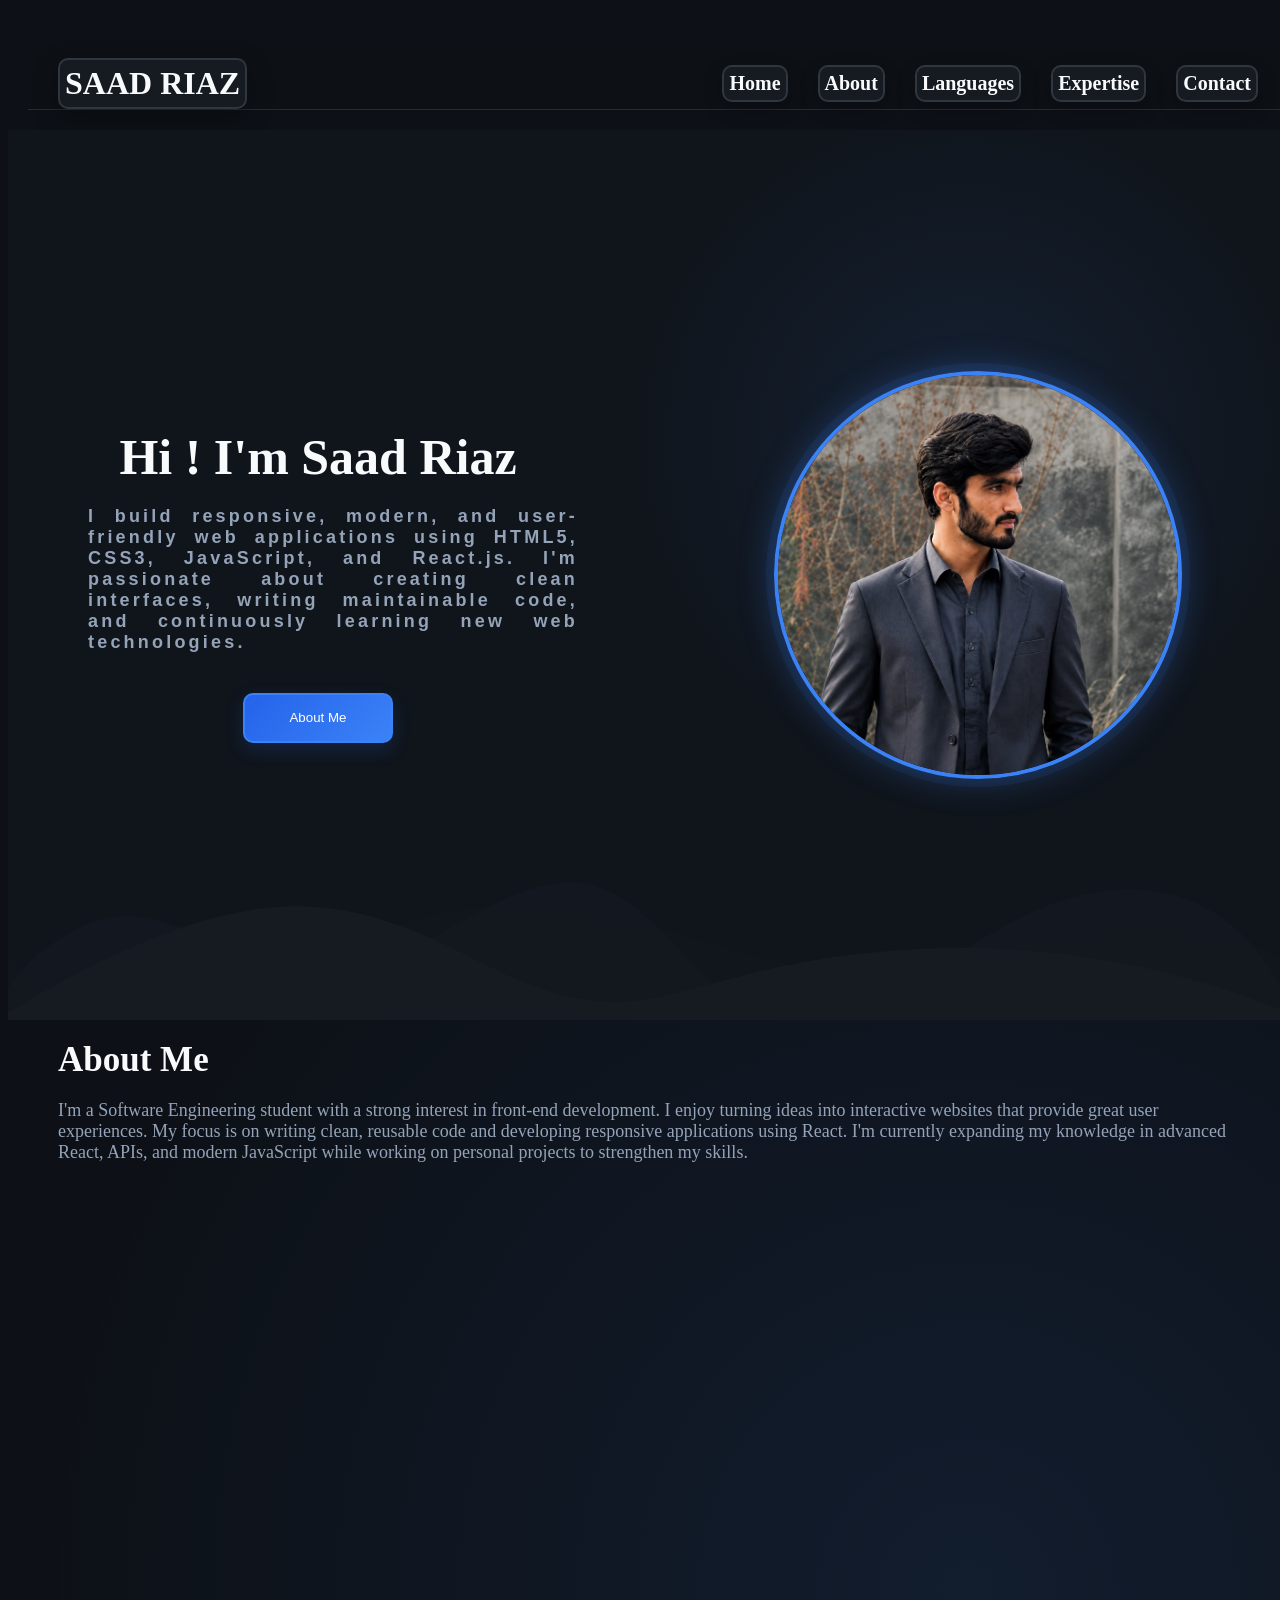
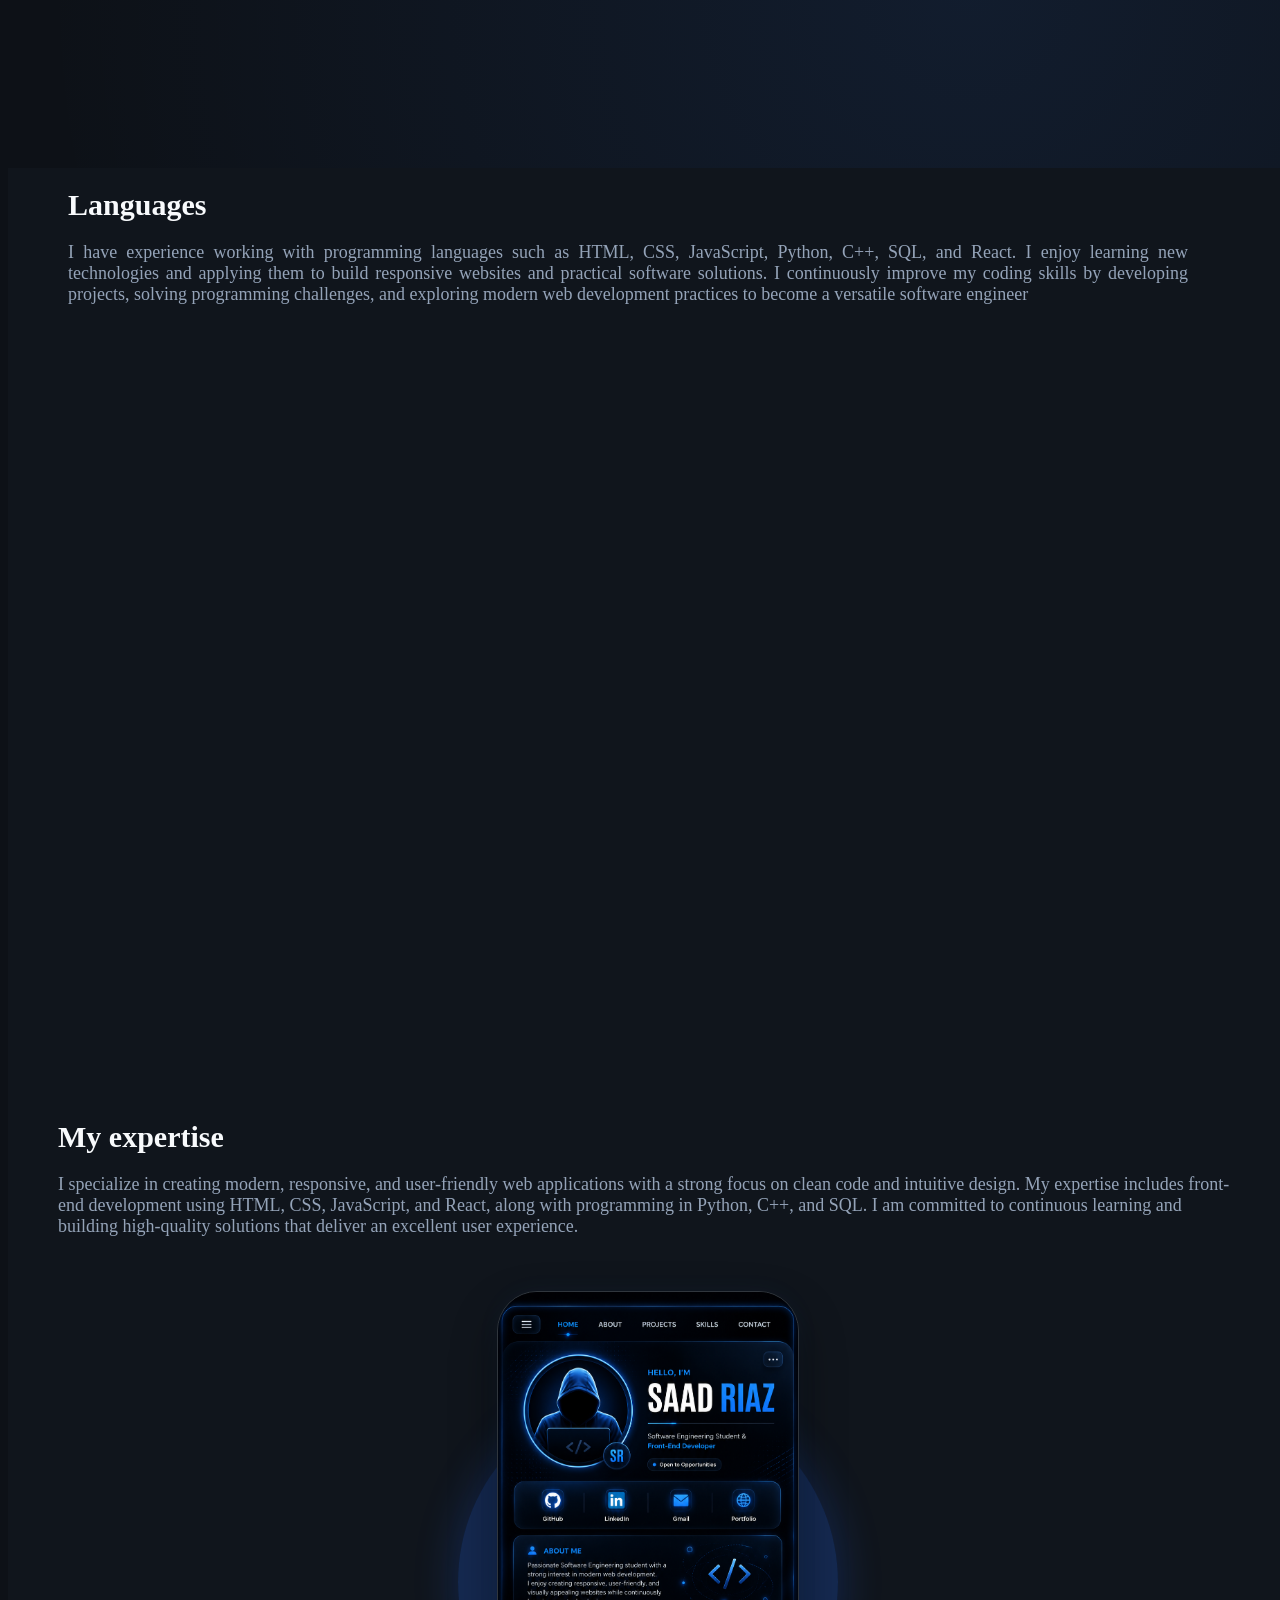
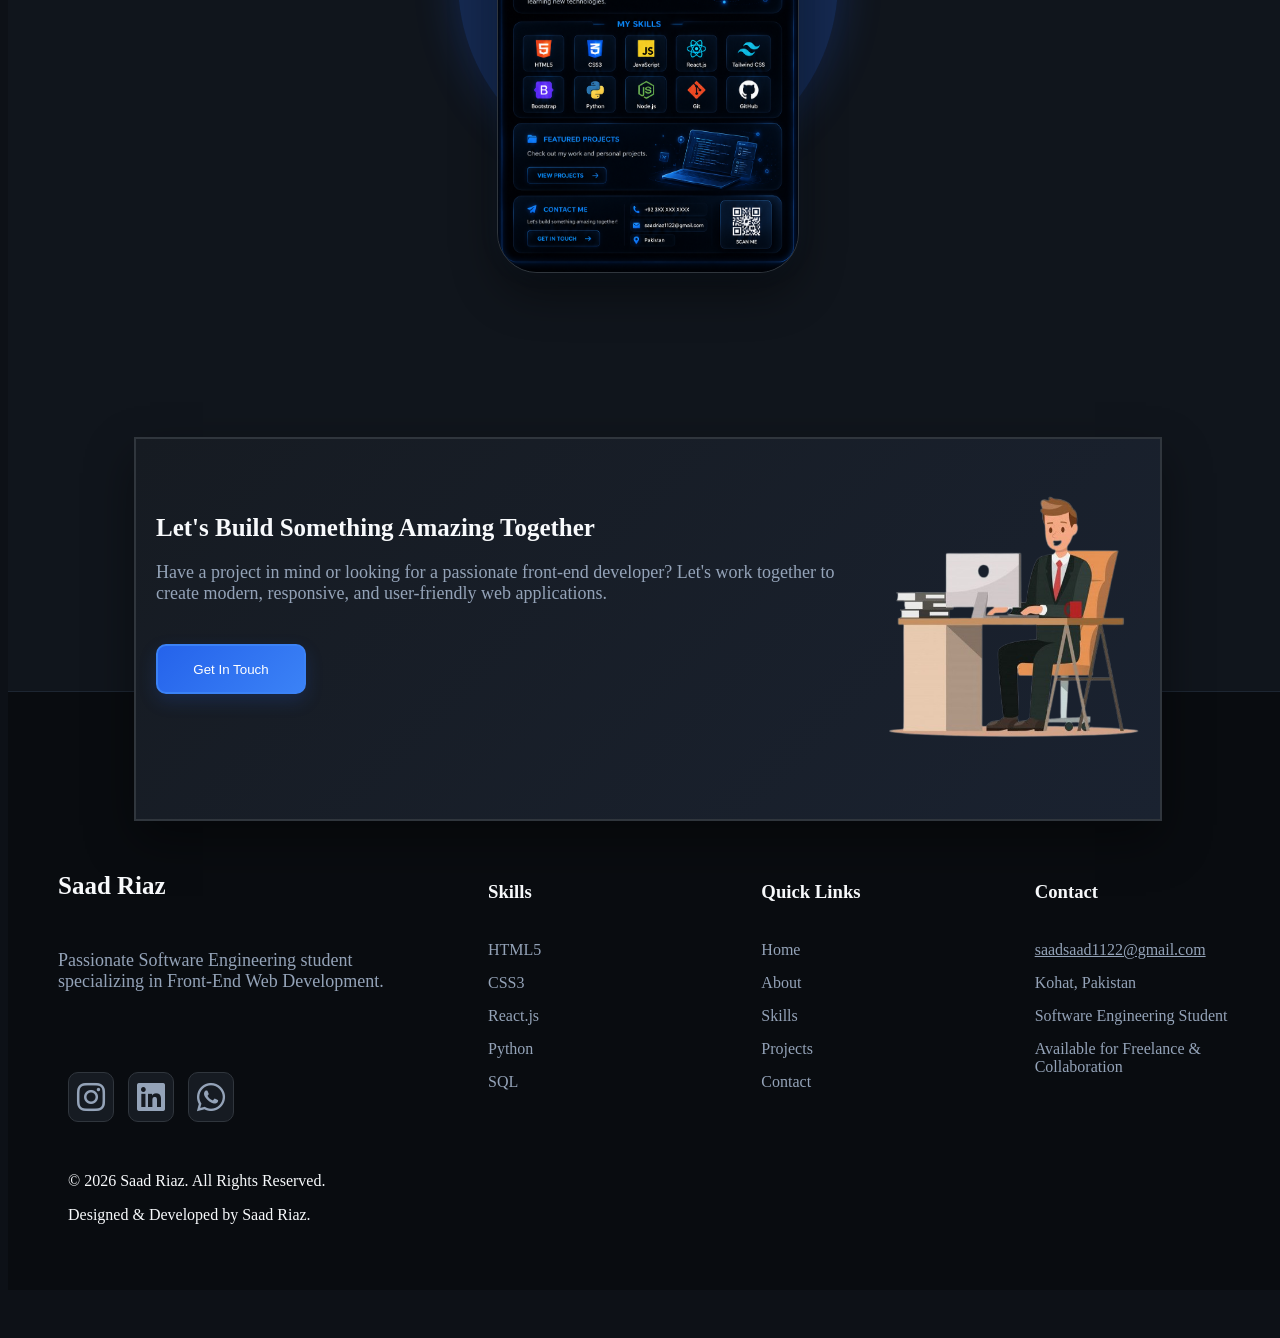
<file: index.html>
<!DOCTYPE html>
<html lang="en">
<head>
    <meta charset="UTF-8">
    <meta name="viewport" content="width=device-width, initial-scale=1.0">
    <meta http-equiv="X-UA-Compatible" content="ie=edge">
    <link rel="stylesheet" href="https://cdnjs.cloudflare.com/ajax/libs/font-awesome/6.0.0/css/all.min.css" integrity="sha512-9usAa10IRO0HhonpyAIVpjrylPvoDwiPUiKdWk5t3PyolY1cOd4DSE0Ga+ri4AuTroPR5aQvXU9xC6qOPnzFeg==" crossorigin="anonymous" referrerpolicy="no-referrer" />
   <link rel="stylesheet" href="FinalProject2.css">

    <link rel="stylesheet" href="https://unpkg.com/aos@next/dist/aos.css" />
    <title>Final Project</title>
</head>
<body>

    <section class="bg.color">
     
    <header class="head">
        <div>
        <h1 class="start">SAAD RIAZ</h1>
    </div>
        <ul>
             <a href="index.html"><li >Home</li>  </a> 
             <a href="About-me.html"><li >About</li>  </a>  
             <a href="Languages.html"><li >Languages</li>  </a> 
             <a href="Expertise.html"><li >Expertise</li>  </a> 
             <a href="Contact.html"><li >Contact</li>  </a> 
            
        </ul>
    </header>


<main >
 <section class="bd-color grid grid-template--cols">

<div>
    <H1>
        Hi ! I'm Saad Riaz 
    </H1>
    <p> I build responsive, modern, and user-friendly web applications using HTML5, CSS3, JavaScript, and React.js. I'm passionate about creating clean interfaces, writing maintainable code, and continuously learning new web technologies.</p>

  <a href="About-me.html">  <button>About Me</button></a>
</div>
<div data-aos="fade-up" data-aos-duration="2000">  
   <img src="./images/Saad (2) (1).jpg" alt="">
</div> 

<div class="custom-shape-divider-bottom-1784819556">
        <svg data-name="Layer 1" xmlns="http://www.w3.org/2000/svg" viewBox="0 0 1200 120" preserveAspectRatio="none">
            <path d="M0,0V46.29c47.79,22.2,103.59,32.17,158,28,70.36-5.37,136.33-33.31,206.8-37.5C438.64,32.43,512.34,53.67,583,72.05c69.27,18,138.3,24.88,209.4,13.08,36.15-6,69.85-17.84,104.45-29.34C989.49,25,1113-14.29,1200,52.47V0Z" opacity=".25" class="shape-fill"></path>
            <path d="M0,0V15.81C13,36.92,27.64,56.86,47.69,72.05,99.41,111.27,165,111,224.58,91.58c31.15-10.15,60.09-26.07,89.67-39.8,40.92-19,84.73-46,130.83-49.67,36.26-2.85,70.9,9.42,98.6,31.56,31.77,25.39,62.32,62,103.63,73,40.44,10.79,81.35-6.69,119.13-24.28s75.16-39,116.92-43.05c59.73-5.85,113.28,22.88,168.9,38.84,30.2,8.66,59,6.17,87.09-7.5,22.43-10.89,48-26.93,60.65-49.24V0Z" opacity=".5" class="shape-fill"></path>
            <path d="M0,0V5.63C149.93,59,314.09,71.32,475.83,42.57c43-7.64,84.23-20.12,127.61-26.46,59-8.63,112.48,12.24,165.56,35.4C827.93,77.22,886,95.24,951.2,90c86.53-7,172.46-45.71,248.8-84.81V0Z" class="shape-fill"></path>
        </svg>
    </div>
</section>



</main>

<span>
<div>
<h2 class="about_heading"> About Me</h2>
<div class="about_para">I'm a Software Engineering student with a strong interest in front-end development. I enjoy turning ideas into interactive websites that provide great user experiences. My focus is on writing clean, reusable code and developing responsive applications using React.
    I'm currently expanding my knowledge in advanced React, APIs, and modern JavaScript while working on personal projects to strengthen my skills.
</div>
<div class="grid grid-three--cols " >
<div class="borders" data-aos="fade-up" data-aos-duration="1000">
<img class="imgadjust"  src="./images/research.jpg" alt=""  >
<div class="imgheading">Research</div>
<div class="imgpara">My research interest is in Front-End Web Development, particularly using HTML, CSS, JavaScript, and React.js to build responsive and user-friendly web applications. I enjoy exploring modern web technologies, improving user interface design, and creating interactive applications that provide a better user experience. In the future, I would like to expand my research into advanced React development, web performance optimization, and full-stack web technologies."

</div>
</div>
<div class="borders" data-aos="fade-up" data-aos-duration="2000">
    <img  class="imgadjust"  src="./images/design.webp" alt="">
    <div class="imgheading">Design</div>
    <div class="imgpara">My design interest focuses on creating modern, clean, and user-friendly interfaces that provide an excellent user experience. I enjoy designing responsive web layouts, selecting effective color schemes, and organizing content to make websites visually appealing and easy to navigate. I continuously improve my UI/UX design skills by exploring modern design trends and applying them to real-world web development projects."
    
    </div>
</div>
    <div class="borders" data-aos="fade-up" data-aos-duration="3000">
        <img  class="imgadjust"  src="./images/develop.jpg" alt="">
        <div class="imgheading">Development</div>
        <div class="imgpara">My development interest is in Front-End Web Development, where I enjoy building responsive, interactive, and user-friendly websites using HTML, CSS, JavaScript, and React. I focus on writing clean, efficient, and maintainable code while implementing modern web technologies to create high-quality applications. My goal is to continuously improve my development skills and expand my expertise in full-stack web development and modern frameworks."
        
        </div>
    </div>
</div>

</div>
<div class="bd-color">
<div class="lang">
    <div class="langheading">Languages</div>
    <div class="langpara">I have experience working with programming languages such as HTML, CSS, JavaScript, Python, C++, SQL, and React. I enjoy learning new technologies and applying them to build responsive websites and practical software solutions. I continuously improve my coding skills by developing projects, solving programming challenges, and exploring modern web development practices to become a versatile software engineer</div>


<div class="grid grid-four--cols">
    <div class="box-shaddow" data-aos="fade-up" data-aos-duration="500">
        <i class="faah fa-solid fa-code"></i>
        <div class="heading">HTML5 Development</div>
        <div class="paragrapgh">HTML (HyperText Markup Language) is the foundation of every website. I use HTML to create well-structured, semantic, and accessible web pages that provide a strong base for modern, responsive web development."
        </div>
        </div>
        <div class="box-shaddow" data-aos="fade-up" data-aos-duration="1000">
            <i class=" drrr fa-brands fa-css3"></i>
            <div class="heading">CSS3 Development</div>
            <div class="paragrapgh">CSS (Cascading Style Sheets) is used to style and design web pages. I use CSS to create responsive, visually appealing, and user-friendly layouts with clean designs, smooth animations, and consistent styling across different devices"
            </div>
            </div>
            <div class="box-shaddow" data-aos="fade-up" data-aos-duration="1500">
                <i class=" drrr fa-brands fa-react"></i>
                <div class="heading">React Development</div>
                <div class="paragrapgh">React is a modern JavaScript library for building fast, interactive, and responsive user interfaces. I use React to create scalable web applications with reusable components, clean code, and a seamless user experience."
                </div>
                </div>
                <div class="box-shaddow" data-aos="fade-up" data-aos-duration="2000">
                    <i class="faah fa-solid fa-c"></i>
                    <div class="heading">C++ Development</div>
                    <div class="paragrapgh">C++ is a powerful programming language for building efficient, high-performance applications. I use it to develop optimized solutions and strengthen my problem-solving skills."
                    </div>
                </div>
                    <div class="box-shaddow" data-aos="fade-up" data-aos-duration="3000">
                        <i class=" drrr fa-brands fa-python"></i>
                        <div class="heading">Python Development</div>
                        <div class="paragrapgh">C++ is a powerful programming language for building efficient, high-performance applications. I use it to develop optimized solutions and strengthen my problem-solving skills."
                        </div>
                    </div>
                        <div class="box-shaddow" data-aos="fade-up" data-aos-duration="3000">
                            <i class="faah fa-solid fa-database"></i>
                            <div class="heading">SQL Development</div>
                            <div class="paragrapgh">C++ is a powerful programming language for building efficient, high-performance applications. I use it to develop optimized solutions and strengthen my problem-solving skills."
                            </div>
                        </div>
                            <div class="box-shaddow" data-aos="fade-up" data-aos-duration="3000">
                                <i class=" drrr fa-brands fa-js"></i>
                                <div class="heading">JavaScript Development</div>
                                <div class="paragrapgh">JavaScript is a versatile programming language used to build dynamic and interactive web applications. I use it to create responsive, user-friendly experiences with clean and efficient code."
                                </div> 
                                    </div>
                                    </div>
                                        </div>
</span>
<div class="bg-color">
<div class="why-heading">My expertise</div>
<div class="why-para">I specialize in creating modern, responsive, and user-friendly web applications with a strong focus on clean code and intuitive design. My expertise includes front-end development using HTML, CSS, JavaScript, and React, along with programming in Python, C++, and SQL. I am committed to continuous learning and building high-quality solutions that deliver an excellent user experience.</div>


<div class="grid grid-three--cols">

    <div class="right-content ">

        <div class="margin" data-aos="fade-up" data-aos-duration="1000">
<p class="paradeco dec">1</p>
<h2>Front-End Developer</h2>
<p>Building responsive and interactive websites using modern web technologies.</p>
</div>
<div class="margin dec" data-aos="fade-up" data-aos-duration="2000">
        <p class="paradeco">2</p>
        <h2>UI/UX Design</h2>
        <p>Designing clean, attractive, and user-friendly interfaces that enhance user experience.</p>
        </div>
        <div class="margin dec" data-aos="fade-up" data-aos-duration="3000">
                <p class="paradeco">3</p>
                <h2>Responsive Design</h2>
                <p>Creating websites that adapt seamlessly to desktops, tablets, and mobile devices.</p>
                </div>
</div>


<div class="portfoliobox">
    <img class="portfolio" src="images/ChatGPT Image Jul 24, 2026, 05_19_26 PM.png" alt="">
</div>




<div class="left-content ">
        <div class="marginL" data-aos="fade-up" data-aos-duration="1000">
                <p class="paradec">4</p>
                <h2>Clean & Efficient Code</h2>
                <p>Writing organized, maintainable, and scalable code following best practices.</p>
            </div>    
            <div class="marginL" data-aos="fade-up" data-aos-duration="2000">
                    <p class="paradec">5</p>
                    <h2>Problem Solving</h2>
                    <p>Developing practical and efficient solutions to programming and web development challenges.</p>
                </div>  
                <div class="marginL" data-aos="fade-up" data-aos-duration="3000">
                        <p class="paradec"> 6</p>
                        <h2>Continuous Learning</h2>
                        <p>Keeping up with the latest technologies, frameworks, and industry trends to improve my skills..</p>
                    </div>  
</div>
</div>


<div class="contactbg">
<div class="contact grid grid-template--cols">
    <div>
<div class="head">Let's Build Something Amazing Together</div>
<div class="line">Have a project in mind or looking for a passionate front-end developer? Let's work together to create modern, responsive, and user-friendly web applications.</div>
<a href="Contact.html"><button class="intouch"> Get In Touch</button></a>
</div>

<img class="intouchimg" src="./images/laptop.png" alt="">

</div>
</div>


<footer>
        <div class="all">
    
            
            <div class="left-side">
                <div class="nd">
                    <div class="name">Saad Riaz</div>
                </div>
    
                <div class="detail">
                    Passionate Software Engineering student specializing in Front-End Web Development.
                </div>
    
                <div class="icons">
                    <a href="https://www.instagram.com/saad_riaaz/?hl=en"><i class="dingding fa-brands fa-instagram"></i></a>
                    <a href="https://www.linkedin.com/in/saad-riaz-18886a326/"><i class="dingding fa-brands fa-linkedin"></i></a>
                    <a href="https://wa.me/923305630967"><i class="dingding fa-brands fa-whatsapp"></i></a>
                </div>
                <div style="margin: 30px 0 0 60px">
                <p>© 2026 Saad Riaz. All Rights Reserved.</p>
                <p>Designed & Developed by Saad Riaz.</p>
            </div>
            </div>
    
            <div class="footer-cols">
            <div class="right-side">
                <h3>Skills</h3>
    
                <div class="skills">
                    <span>HTML5</span>
                    <span>CSS3</span>
                    <span>React.js</span>
                    <span>Python</span>
                    <span>SQL</span>
                </div>
            </div>
            <div class="right-side">
                    <h3>Quick Links</h3>
        
                    <div class="skills">
                        <span>Home</span>
                        <span>About</span>
                        <span>Skills</span>
                        <span>Projects</span>
                        <span>Contact</span>
                    </div>
                </div>
                <div class="right-side">
                        <h3>Contact</h3>
            
                        <div class="skills">
                            <a href="https://mail.google.com/mail/?view=cm&fs=1&to=saadsaad1122@gmail.com" target="_blank">
                                saadsaad1122@gmail.com
                            </a>
                            <span>Kohat, Pakistan</span>
                            <span>Software Engineering Student</span>
                            <span>Available for Freelance & Collaboration</span>
                            
                        </div>
                    </div>
                   
                </div>
               
        </div>

        
    </footer>


    <script src="https://unpkg.com/aos@next/dist/aos.js"></script>
    <script>
      AOS.init();
    </script>
    </section>
</body>
</html>
</file>
<file: FinalProject2.css>
<<<<<<< HEAD
*{
    padding: 0;
    margin: 0;
    box-sizing: border-box;
}

html, body{
    overflow-x: hidden;
    width: 100%;
}

.start{
    font-size: 32px;
    margin: 10px 0 0 0;
    border : 2px solid black;
    background-color: black;
    color: white;
    border-radius: 10px;
    padding: 5px 5px;
    box-shadow: rgba(255, 255, 255, 0.3) 0px 19px 38px, rgba(0, 0, 0, 0.22) 0px 15px 12px;
}
header{
    display: flex;
    justify-content: space-between;
    align-items: center;
    padding: 0px 30px;

}

header h1{
    margin: 0;
}

ul{
    display: flex;
    gap: 30px;
    margin:10px 0 0 0;
    list-style: none;
}
li{
    font-size: 20px;
    text-transform: none;
    display:inline-block;
    position: relative;
    color: white;
    border: 2px solid black;
    border-radius: 10px;
    padding: 5px 5px;
    background-color: black;
    box-shadow: rgba(255, 255, 255, 0.3) 0px 19px 38px, rgba(0, 0, 0, 0.22) 0px 15px 12px;
}
li::before{
    content: "";
    border: none;
    position: absolute;
    bottom: 0;
    left: 0;
    border-bottom: 2px solid white;
    border-bottom-left-radius:10px;
    border-bottom-right-radius:10px;
    width: 0;
}
li:hover::before{
    width: 100%;
    transition: all 0.3s linear;

}

main img {
    width: 400px;
    height: 400px;
    object-fit: cover;
    border-radius: 50%;

    border: 4px solid #3B82F6;

    box-shadow:
        0 0 0 8px rgba(59, 130, 246, 0.08),
        0 0 35px rgba(59, 130, 246, 0.35);

    transition:
        transform 0.4s ease,
        box-shadow 0.4s ease,
        border-color 0.4s ease;

    cursor: pointer;
}

main img:hover {
    transform: scale(1.04);

    border-color: #60A5FA;

    box-shadow:
        0 0 0 10px rgba(96, 165, 250, 0.10),
        0 0 55px rgba(59, 130, 246, 0.55);
}
.bg.color{
background-color: #0D1117;
}
section{
    background-color: black;
    height: 90vh;
    align-content: center;
    gap: 40px;

    position: relative;
}
section{
    height: auto;
    min-height: 90vh;
    padding: 40px 0;
}

section > div:first-child{
    position: relative;
    z-index: 5;
}
.grid {
display: grid
}
.grid-template--cols{
    grid-template-columns: repeat(2 , 1fr);
}

section > div:first-child{
    margin: 0 50px;
    display: flex;
    flex-direction: column;
    justify-content: center;
    align-items: center;
}
section > div:first-child h1{
    font-size:50px;
    margin: 20px auto;
    color: white

}
section > div:first-child p{

    letter-spacing: .2rem;
    font-weight: bold;
    justify-content: center;
    text-align: justify;
    margin:0 0 40px 30px;
    font-family: 'Segoe UI', Tahoma, Geneva, Verdana, sans-serif;
    color: white;
    font-size:18px;
}
button{
    width:150px;
    height:50px;
    border-radius: 10px;
    background-color: black;
    border: 2px solid black;
    color: white;
    cursor: pointer;

}
button:hover{
    background-color: grey;
    border:2px solid darkgrey;
    color: white;
    box-shadow: rgba(255, 255, 255, 0.3) 0px 19px 38px, rgba(0, 0, 0, 0.22) 0px 15px 12px;
}
.custom-shape-divider-bottom-1784819556 {
    position: absolute;
    bottom: 0;
    left: 0;
    width: 100%;
    overflow: hidden;
    line-height: 0;
    transform: rotate(180deg);
}
section{
    height: auto;
    min-height: 90vh;
    padding: 40px 0;
}

section > div:first-child{
    position: relative;
    z-index: 5;
}

.custom-shape-divider-bottom-1784819556{
    z-index: 1;
    pointer-events: none;
}

.custom-shape-divider-bottom-1784819556 svg {
    position: relative;
    display: block;
    width: calc(100% + 1.3px);
    height: 150px;
}

.custom-shape-divider-bottom-1784819556 .shape-fill {
    fill: #FFFFFF;
}

.about_heading{

margin:20px 50px;
font-weight: bold;
font-size: 35px;

}

.about_para{

    font-size: 18px;
    margin:0px 50px;
}
.borders{
    border: 2px solid black;
    margin: 50px 30px 10px 50px;
    background-color: darkgrey;
    border-radius: 10px;
    box-shadow: rgba(0, 0, 0, 0.3) 0px 19px 38px, rgba(0, 0, 0, 0.22) 0px 15px 12px;
}
.imgadjust{
   width: 150px;
   height: 150px;
   border-radius: 50%;
   margin:20px auto ;
   display: block;
   background-color: black;
   transition :all  .5s linear
}
.imgadjust:hover{
    transform: rotate(360deg
    )
}

.imgheading{
    display: flex;
    justify-content: center;
    font-size: 30px;
    font-weight: bold;
    text-align: justify

}
.imgpara{

    font-size: 18px;
    margin:0px 20px 20px 20px;
    justify-content: center;
    text-align: justify;

    word-spacing: .2rem
}
.grid{
    display: grid

}
.grid-three--cols{
    grid-template-columns: repeat(3,1fr)
}

.lang{
    background-color: white
}

.faah{
    margin: 10px 0 0 100px;
    padding: 12px 0 0 14px ;
    font-size: 50px;
    background-color: lightskyblue;
    width: 80px;
    height: 80px;
    border-radius: 50%

}
.drrr{
    margin: 10px 0 0 100px;
    padding: 12px 0 0 14px ;
    font-size: 50px;
    background-color: lightskyblue;
    width: 80px;
    height: 80px;
    border-radius: 50%

}

.langheading{
    margin: 20px 0 20px 60px;
    font-weight: bold;
    font-size: 30px;
    padding: 20px 0 0 0 ;
}
.langpara{
    margin: 0px 50px 0px 60px;
    font-size: 18px;
    padding: 0 50px 0 0;
    text-align: justify
}
.grid-four--cols{
    grid-template-columns: repeat(4 , 1fr)
}

.paragrapgh{
    font-size: 18px;
    margin:20px 10px 10px 20px;
    text-align: justify;
}
.heading{
    margin:5px 0 0 80px;
    font-weight: bold
}
.box-shaddow{
    margin: 40px 20px 20px 20px;
    background-color: white;
    border-radius: 10px;
    background: darkgrey;
    color: black;

}

.box-shaddow:hover{
    background: white;
    box-shadow: rgba(0, 0, 0, 0.3) 0px 19px 38px, rgba(0, 0, 0, 0.22) 0px 15px 12px;
}
.grid-four--cols :nth-child(2) i{
    background-color: plum;
}
.grid-four--cols :nth-child(3) i{
    background-color: lightblue
}
.grid-four--cols :nth-child(4) i{
    background-color: lightsalmon
}
.grid-four--cols :nth-child(5) i{
    background-color: lightgreen
}
.grid-four--cols :nth-child(6) i{
    background-color: pink
}
.grid-four--cols :nth-child(7) i{
    background-color:  lightseagreen;
}

.why-heading{
margin: 10px 50px ;
font-weight: bold;
font-size: 30px;
}
div .why-para{
    margin : 20px 50px ;
    font-size: 18px

}
.bd-color{
    background-color:darkgrey;

}

.right-content,
.left-content{
    position: relative;
    z-index: 2;
    display: flex;
    flex-direction: column;
    height: 580px;
    margin-top: 50px;
    margin-bottom: 20px;
}
.right-content{
    margin-left: 70px;
    margin-right: 0;
}
.left-content{
    margin-left: 0;
    margin-right: 60px;
}
.right-content > div,
.left-content > div{
    height: 190px;
    display: flex;
    flex-direction: column;
    justify-content: center;
    margin: 0;
    position: relative;
    z-index: 2;
}

.portfoliobox{
    position: relative;
    z-index: 1;
}
.portfoliobox::before{
    content: "";
    position: absolute;
    background-color: grey;
    top: 50%;
    left: 50%;
    transform: translate(-50%, -50%);
    width: 380px;
    height: 380px;
    border-radius: 50%;
    z-index: 0;
    animation: color 5s linear infinite;
}
.portfolio{
    width: 300px;
    height: 580px;
    margin: 30px 0 30px 60px;
    border-radius: 40px;
    position: relative;
    z-index: 2;
    object-fit: cover;
}

@keyframes color{
    0%{
        background-color: gray
    }
    25%{
        background-color: darkgrey
    }
    50%{
        background-color: black
    }
    75%{
        background-color: darkgrey
    }
    100%{
        background-color: grey
    }
}

.right-content,
.left-content{
    display: flex;
    flex-direction: column;
    justify-content: space-between;
    height: 580px;
    margin-top: 50px;
    margin-bottom: 20px;
    position: relative;
    z-index: 2;
}

.right-content{
    margin-left: 70px;
    margin-right: 0;
}
.left-content{
    margin-left: 0;
    margin-right: 60px;
}

.margin{
    margin:40px 0 0 0 ;
    text-align: right;
    position: relative;
    z-index: 2;
}
.marginL{
    margin:40px 0 0 0 ;
    text-align: left
}
.right-content > div:nth-child(1),
.left-content > div:nth-child(1),
.right-content > div:nth-child(2),
.left-content > div:nth-child(2),
.right-content > div:nth-child(3),
.left-content > div:nth-child(3){
    height: 190px;
}
 .paradeco{
    width:50px;
    height: 50px;
    background-color: grey;
    border-radius: 50%;
    display: flex;
    justify-content: center;
    text-align: center;
    align-items: center;
    margin: 0 0 20px 300px;

}
.paradec{
    width:50px;
    height: 50px;
    background-color: grey;
    border-radius: 50%;
    display: flex;
    justify-content: center;
    text-align: center;
    align-items: center;
    margin: 0 0 20px 0;

}

.contactbg{
background-color: darkgrey;

display: flex;
justify-content: center;

align-items: center

}
.contact{
    background-color: white;
    display: flex;
    justify-content: center;
    align-items: center;
    border: 2px solid white;
    width: 70%;
    height: 350px;
    box-shadow: rgba(0, 0, 0, 0.3) 0px 19px 38px, rgba(0, 0, 0, 0.22) 0px 15px 12px;
    margin-bottom: 0;
    padding-bottom: 30px;
    width :80%;
    margin: 0 auto;
    z-index: 1;
    position: relative;
    bottom: -130px;
}
.head{
font-size: 25px;
font-weight: bold;
margin: 0 0px 20px 20px;
}
.line{
    font-size: 18px;
    margin: 0 0px 40px 20px;
}
.intouch{
    padding: none;
    margin: 0 0px 20px 20px;
    background-color: black;
    color: white
}
.intouch a{
    color: white
}
.intouch:hover{
    background-color: darkgrey;
    box-shadow: rgba(0, 0, 0, 0.3) 0px 19px 38px, rgba(0, 0, 0, 0.22) 0px 15px 12px;
}

div .intouchimg{
    width: 300px;
    height:300px;

}
.all{
    background-color: black;

    color: white;
    min-height: auto;
    padding: 50px 0 ;
    display: flex;

    justify-content:space-between;
    align-items:flex-start;

}
.nd{
    padding: 70px 00 00 00;
    display: flex;
    flex-direction: column;
}
.name{
    font-size: 25px;
    font-weight: bold;
    margin:60px 0 0px 50px
}
.detail{
font-size: 18px;
margin: 50px 50px
}
.dingding{
    padding: none;
    background-color: white;
    padding: 5px;
    font-size: 50px;
    border-radius: 10px;
    margin: 0 10px 0 0 ;
}
.dingding:hover{
   background: grey;
    box-shadow: rgb(255, 255, 255) 0px 20px 30px -10px;
}

.icons{
    padding: 20px 60px;
    position: relative;
    margin-top:0;
    padding-top: 30px;

}
footer{
    position: relative;
    background-color: transparent;

}
.footer-cols{
    display: flex;

    gap: 20px;
    width: 100%;
}
.hello{
    color: white;

}
.left-side{
    width: 60%;
}

.right-side{
    width: 35%;
    margin-top: 120px;
    display: flex;
    flex-direction: column
}

.skills{
    display: flex;
    flex-wrap: wrap;
    gap: 15px;
    flex-direction: column;
    padding: 20px 00 0 0;
}

.mb-3{
    margin-bottom: 3rem;
}
label{
    display: block;
    text-transform: capitalize
}
input,textarea{
    width: 100%;
    padding: .5rem 1rem;
    font-size: .8rem;

}
.contact-content .grid{
    gap: 2rem
}
::placeholder{
    font-size: 1rem;

}
.btn-submit{
    font-size: 1.2rem;
    border: none;
    text-transform: capitalize;
    background-color: black;
    color: white
}
.btn-submit:hover{
    background-color: darkgrey
}
.contact-page{
    margin: 20px 0 0 70px;
}
.p{
   font-size: 20px
}
.c{
    font-size: 30px
 }

 .contact-map{
     width: 50vw;
     margin:25px 0 0 20px;
 }

 ::-webkit-scrollbar{
     width: 1rem
 }
 ::-webkit-scrollbar-track{
     background-color:white;
 }
 ::-webkit-scrollbar-thumb{
     background: grey;
     border-radius: 50px;
 }
 ::-webkit-scrollbar-thumb:hover{
     background: black
 }
 input:focus-visible,
 textarea:focus-visible{
     outline: 2px solid red;
 }

@media (max-width: 1024px){
    .right-side{
        width: auto;
        min-width: 150px;
        flex: 1;
    }
}

@media (max-width: 1024px) {
    header{
        padding: 15px 30px;
    }
    ul{
        gap: 15px;
    }
    li{
        font-size: 22px;
    }
    .start{
        font-size: 28px;
    }

    section > div:first-child h1{
        font-size: 36px;
    }

    .grid-three--cols{
        grid-template-columns: repeat(2, 1fr);
    }
    .grid-four--cols{
        grid-template-columns: repeat(2, 1fr);
    }

    .all{
        flex-direction: column;
        gap: 30px;
    }
    .left-side, .right-side{
        width: 100%;
        margin-top: 0;
    }

    .contact-map{
        width: 90vw;
    }
}

@media (max-width: 1220px) {
    header{
        padding: 15px 40px;
    }

    section > div:first-child h1{
        font-size: 42px;
    }

    .about_heading, .about_para{
        margin-left: 40px;
        margin-right: 40px;
    }

    .why-heading, div .why-para{
        margin-left: 40px;
        margin-right: 40px;
    }
    .right-content{
        margin-left: 40px;
    }
    .left-content{
        margin-right: 40px;
    }
    .portfolio{
        margin-left: 30px;
    }

    .langheading, .langpara{
        margin-left: 40px;
    }

    .contact{
        width: 85%;
    }
}

@media (max-width: 998px) {
    header{
        padding: 12px 25px;
    }
    li{
        font-size: 20px;
    }

    section > div:first-child h1{
        font-size: 32px;
    }
    section > div:first-child p{
        font-size: 16px;
    }

    main img{
        width: 400px;
        height: 400px;
    }

    .grid-three--cols{
        grid-template-columns: repeat(2, 1fr);
        gap: 15px;
    }
    .grid-four--cols{
        grid-template-columns: repeat(2, 1fr);
    }

    .right-content{
        margin-left: 30px;
    }
    .left-content{
        margin-right: 30px;
    }
    .portfolio{
        width: 250px;
        margin-left: 20px;
    }
    .portfoliobox::before{
        width: 320px;
        height: 320px;
    }

    .contact{
        width: 90%;
    }
    div .intouchimg{
        width: 250px;
        height: 250px;
    }
}

@media (max-width: 768px) {

    header{
        flex-direction: column;
        flex-wrap: wrap;
        justify-content: center;
        text-align: center;
        gap: 10px;
        padding: 15px 20px;
    }
    .start{
        font-size: 24px;
    }
    header ul{
        flex-wrap: wrap;
        justify-content: center;
    }

    main img{
        width: 100%;
        height: auto;
        max-width: 350px;
    }
    section{
        height: auto;
        padding: 40px 0;
    }
    .grid-template--cols{
        grid-template-columns: 1fr;
    }
    section > div:first-child{
        margin: 0 20px;
    }
    section > div:first-child h1{
        font-size: 28px;
        text-align: center;
    }
    section > div:first-child p{
        margin: 0 0 20px 0;
        text-align: center;
    }

    .about_para{
        margin: 0 20px;
    }
    .grid-three--cols{
        grid-template-columns: 1fr;
        gap: 20px;
    }
    .borders{
        margin: 20px auto;
        max-width: 320px;
        width: 90%;
        padding-bottom: 15px;
    }
    .imgadjust{
        margin: 15px auto 10px auto;
    }
    .imgheading{
        margin: 10px 15px;
        text-align: center;
    }
    .imgpara{
        margin: 0 15px 15px 15px;
        text-align: center;
    }

    .grid-four--cols{
        grid-template-columns: 1fr;
    }
    .langheading, .langpara{
        margin-left: 20px;
        margin-right: 20px;
        padding: 0;
        text-align: center;
    }
    .box-shaddow{
        margin: 20px auto;
        max-width: 320px;
        text-align: center;
    }
    .faah, .drrr{
        margin: 15px auto 0 auto;
    }
    .heading{
        margin: 5px 20px 0 20px;
        text-align: center;
    }
    .paragrapgh{
        margin: 10px 20px;
        text-align: center;
    }

    .why-heading, div .why-para{
        margin: 20px;
    }
    .right-content,
    .left-content{
        height: auto;
        margin: 20px !important;
        gap: 20px;
    }
    .right-content > div,
    .left-content > div{
        height: auto;
        text-align: center;
    }
    .portfoliobox::before{
        width: 250px;
        height: 250px;
    }
    .portfolio{
        width: 90%;
        max-width: 280px;
        height: auto;
        margin: 30px auto;
    }

    .contact{
        width: 95%;
        height: auto;
        padding: 20px;
        bottom: -60px;
    }
    .head, .line, .intouch{
        margin-left: 10px;
    }
    div .intouchimg{
        width: 100%;
        height: auto;
        max-width: 300px;
    }

    .name, .detail{
        margin: 20px;
    }
    .icons{
        padding: 20px;
    }
    .contact-page{
        margin: 20px;
    }
    .contact-map{
        width: 100%;
        margin: 25px 0 0 0;
    }
}

@media (max-width: 480px) {
    .start{
        font-size: 20px;
    }
    li{
        font-size: 16px;
    }

    section > div:first-child h1{
        font-size: 22px;
    }
    section > div:first-child p{
        font-size: 15px;
    }
    button{
        width: 120px;
        height: 40px;
    }

    .imgheading{
        font-size: 22px;
    }
    .imgpara{
        font-size: 15px;
    }

    .langheading{
        font-size: 18px;
    }
    .langpara{
        font-size: 15px;
    }

    .contact{
        bottom: -30px;
    }
    .head{
        font-size: 20px;
    }
    .name{
        font-size: 20px;
    }
}

@media (max-width: 1220px){
    .contact-page{
        margin: 20px 40px;
    }
}

@media (max-width: 998px){
    .contact-page .grid-template--cols{
        grid-template-columns: 1fr;
        gap: 30px;
    }
    .contact-map{
        width: 100%;
    }
    .contact-map iframe{
        height: 350px;
    }
}

@media (max-width: 768px){
    .contact-page{
        margin: 20px;
    }
    .c{
        font-size: 24px;
    }
    .p{
        font-size: 16px;
    }
    .contact-content form .grid-template--cols{
        grid-template-columns: 1fr;
        gap: 10px;
    }
    input, textarea{
        font-size: 1rem;
        letter-spacing: 0.05rem;
    }
    .contact-map iframe{
        height: 280px;
    }
}

@media (max-width: 480px){
    .c{
        font-size: 20px;
    }
    .btn-submit{
        width: 100%;
        padding: 10px;
    }
}
@media (max-width: 480px){
    .paradeco, .paradec{
        margin: 0 auto 15px auto !important;
    }
}
@media (max-width: 768px){
    .contactbg{
        padding: 60px 0 20px 0;
    }
    .contact{
        flex-direction: column;
        width: 92%;
        height: auto;
        padding: 25px 20px;
        position: static;
        bottom: auto;
        gap: 20px;
        margin: 0 auto;
    }
    .contact > div{
        text-align: center;
        width: 100%;
    }
    .head{
        margin: 0;
        font-size: 20px;
        text-align: center;
        word-wrap: break-word;
    }
    .line{
        margin: 0;
        font-size: 16px;
        text-align: center;
    }
    .intouch{
        margin: 10px auto 0 auto;
        display: block;
        width: fit-content;
    }
    div .intouchimg{
        width: 200px;
        height: 200px;
        margin: 0 auto;
    }
}

@media (max-width: 480px){
    .contact{
        width: 95%;
        padding: 20px 15px;
    }
    .head{
        font-size: 18px;
    }
    .line{
        font-size: 14px;
    }
    div .intouchimg{
        width: 160px;
        height: 160px;
    }
}
@media (max-width: 1220px){
    .contact{
        width: 88%;
        bottom: -90px;
        padding: 25px;
    }
}

@media (max-width: 998px){
    .contact{
        flex-direction: column;
        width: 90%;
        height: auto;
        bottom: -60px;
        padding: 25px 20px;
        gap: 20px;
        text-align: center;
    }
    .contact > div{
        width: 100%;
        text-align: center;
    }
    .head{
        margin: 0;
        font-size: 22px;
    }
    .line{
        margin: 0;
        font-size: 16px;
    }
    .intouch{
        margin: 10px auto 0 auto;
        display: block;
        width: fit-content;
    }
    div .intouchimg{
        width: 240px;
        height: 240px;
        margin: 0 auto;
    }
}

@media (max-width: 768px){
    .contactbg{
        padding: 60px 0 20px 0;
    }
    .contact{
        position: static;
        bottom: auto;
        width: 92%;
        padding: 25px 20px;
        margin: 0 auto;
    }
    .head{
        font-size: 20px;
        word-wrap: break-word;
    }
    .line{
        font-size: 15px;
    }
    div .intouchimg{
        width: 200px;
        height: 200px;
    }
}

@media (max-width: 480px){
    .contact{
        width: 95%;
        padding: 20px 15px;
    }
    .head{
        font-size: 18px;
    }
    .line{
        font-size: 14px;
    }
    .intouch{
        font-size: 14px;
        padding: 8px 16px;
    }
    div .intouchimg{
        width: 160px;
        height: 160px;
    }
}

:root{
    --theme-bg: #0D1117;
    --theme-bg-2: #10151C;
    --theme-card: #161B22;
    --theme-card-hover: #1C2430;
    --theme-blue: #3B82F6;
    --theme-blue-light: #60A5FA;
    --theme-blue-dark: #2563EB;
    --theme-text: #F8FAFC;
    --theme-muted: #94A3B8;
    --theme-border: #30363D;
}

body{
    background-color: var(--theme-bg);
    color: var(--theme-text);
}

.bg\.color{
    background-color: var(--theme-bg);
}

section{
    background:
        radial-gradient(circle at 75% 35%, rgba(59,130,246,.10), transparent 30%),
        var(--theme-bg);
}

.bd-color{
    background-color: var(--theme-bg-2);
}

.lang{
    background-color: var(--theme-bg-2);
}

.start{
    background: var(--theme-card);
    color: var(--theme-text);
    border: 2px solid var(--theme-border);

    box-shadow:
        0 8px 25px rgba(0,0,0,.35),
        0 0 0 rgba(59,130,246,0);

    transition:
        color .3s ease,
        border-color .3s ease,
        background-color .3s ease,
        box-shadow .3s ease,
        transform .3s ease;
}

.start:hover{
    color: var(--theme-blue-light);
    background: #121923;
    border-color: var(--theme-blue);

    transform: translateY(-2px);

    box-shadow:
        0 10px 28px rgba(0,0,0,.45),
        0 0 22px rgba(59,130,246,.16);
}

header{
    background-color: rgba(13,17,23,.94);
    border-bottom: 1px solid rgba(48,54,61,.75);
}

li{
    background: var(--theme-card);
    color: var(--theme-text);
    border-color: var(--theme-border);

    box-shadow:
        0 7px 18px rgba(0,0,0,.28);

    transition:
        color .3s ease,
        background-color .3s ease,
        border-color .3s ease,
        box-shadow .3s ease,
        transform .3s ease;
}

li:hover{
    color: var(--theme-blue-light);
    background: var(--theme-card-hover);
    border-color: var(--theme-blue);

    box-shadow:
        0 8px 22px rgba(0,0,0,.38),
        0 0 15px rgba(59,130,246,.10);
}

li::before{
    border-bottom-color: var(--theme-blue-light);
}

section > div:first-child h1{
    color: var(--theme-text);
}

section > div:first-child p{
    color: var(--theme-muted);
}

button{
    background: linear-gradient(135deg, var(--theme-blue-dark), var(--theme-blue));
    border: 2px solid var(--theme-blue);
    color: #FFFFFF;

    box-shadow:
        0 7px 18px rgba(37,99,235,.18);

    transition:
        background .3s ease,
        border-color .3s ease,
        color .3s ease,
        box-shadow .3s ease,
        transform .25s ease;
}

button:hover{
    background: linear-gradient(135deg, var(--theme-blue), var(--theme-blue-light));
    border-color: var(--theme-blue-light);
    color: #FFFFFF;

    transform: translateY(-3px);

    box-shadow:
        0 12px 28px rgba(37,99,235,.30),
        0 0 18px rgba(59,130,246,.13);
}

.custom-shape-divider-bottom-1784819556 .shape-fill{
    fill: var(--theme-card);
}

.about_heading,
.langheading,
.why-heading{
    color: var(--theme-text);
}

.about_para,
.langpara,
div .why-para{
    color: var(--theme-muted);
}

.borders{
    background: var(--theme-card);
    border-color: var(--theme-border);

    box-shadow:
        0 12px 28px rgba(0,0,0,.30);

    transition:
        background-color .3s ease,
        border-color .3s ease,
        box-shadow .3s ease,
        transform .3s ease;
}

.borders:hover{
    background: var(--theme-card-hover);
    border-color: var(--theme-blue);

    box-shadow:
        0 18px 35px rgba(0,0,0,.40),
        0 0 20px rgba(59,130,246,.08);
}

.imgadjust{
    background-color: #090C10;
    border: 2px solid var(--theme-border);

    transition:
        transform .5s linear,
        border-color .3s ease,
        box-shadow .3s ease;
}

.imgadjust:hover{
    border-color: var(--theme-blue);
    box-shadow: 0 0 20px rgba(59,130,246,.22);
}

.imgheading{
    color: var(--theme-text);
}

.imgpara{
    color: var(--theme-muted);
}

.box-shaddow{
    background: var(--theme-card);
    color: var(--theme-text);
    border: 1px solid var(--theme-border);

    box-shadow:
        0 10px 25px rgba(0,0,0,.25);

    transition:
        background-color .3s ease,
        border-color .3s ease,
        box-shadow .3s ease,
        transform .3s ease;
}

.box-shaddow:hover{
    background: var(--theme-card-hover);
    border-color: var(--theme-blue);

    box-shadow:
        0 18px 35px rgba(0,0,0,.38),
        0 0 20px rgba(59,130,246,.08);
}

.heading{
    color: var(--theme-text);
}

.paragrapgh{
    color: var(--theme-muted);
}

.faah,
.drrr{
    background: var(--theme-blue);
    color: #FFFFFF;

    transition:
        background-color .3s ease,
        box-shadow .3s ease,
        transform .3s ease;
}

.faah:hover,
.drrr:hover{
    background: var(--theme-blue-light);
    box-shadow: 0 0 22px rgba(59,130,246,.25);
    transform: translateY(-3px);
}

.grid-four--cols :nth-child(2) i{
    background-color: #7C3AED;
}

.grid-four--cols :nth-child(3) i{
    background-color: #0891B2;
}

.grid-four--cols :nth-child(4) i{
    background-color: #EA580C;
}

.grid-four--cols :nth-child(5) i{
    background-color: #16A34A;
}

.grid-four--cols :nth-child(6) i{
    background-color: #DB2777;
}

.grid-four--cols :nth-child(7) i{
    background-color: #0D9488;
}

.paradeco,
.paradec{
    background: var(--theme-blue);
    color: #FFFFFF;

    box-shadow:
        0 0 0 2px rgba(59,130,246,.18);

    transition:
        background-color .3s ease,
        box-shadow .3s ease,
        transform .3s ease;
}

.paradeco:hover,
.paradec:hover{
    background: var(--theme-blue-light);

    box-shadow:
        0 0 20px rgba(59,130,246,.30);

    transform: scale(1.06);
}

.portfoliobox::before{
    background-color: rgba(37,99,235,.25);
    box-shadow: 0 0 40px 4px rgba(37,99,235,.22);
    animation: color 5s ease infinite;
}

@keyframes color{
    0%{
        background-color: rgba(37,99,235,.25);
        box-shadow: 0 0 40px 4px rgba(37,99,235,.22);
        transform: translate(-50%, -50%) scale(1);
    }
    50%{
        background-color: rgba(96,165,250,.38);
        box-shadow: 0 0 60px 12px rgba(96,165,250,.32);
        transform: translate(-50%, -50%) scale(1.05);
    }
    100%{
        background-color: rgba(37,99,235,.25);
        box-shadow: 0 0 40px 4px rgba(37,99,235,.22);
        transform: translate(-50%, -50%) scale(1);
    }
}

.portfolio{
    border: 1px solid var(--theme-border);

    box-shadow:
        0 20px 45px rgba(0,0,0,.42),
        0 0 22px rgba(59,130,246,.06);
}

.contactbg{
    background-color: var(--theme-bg-2);
}

.contact{
    background: linear-gradient(
        135deg,
        var(--theme-card),
        #1A2230
    );

    border-color: var(--theme-border);

    box-shadow:
        0 20px 45px rgba(0,0,0,.40);
}

.head{
    color: var(--theme-text);
}

.line{
    color: var(--theme-muted);
}

.intouch{
    background: linear-gradient(135deg, var(--theme-blue-dark), var(--theme-blue));
    border-color: var(--theme-blue);
    color: #FFFFFF;

    transition:
        background .3s ease,
        border-color .3s ease,
        box-shadow .3s ease,
        transform .25s ease;
}

.intouch a{
    color: #FFFFFF;
}

.intouch:hover{
    background: linear-gradient(135deg, var(--theme-blue), var(--theme-blue-light));
    border-color: var(--theme-blue-light);

    transform: translateY(-3px);

    box-shadow:
        0 12px 28px rgba(37,99,235,.30),
        0 0 18px rgba(59,130,246,.12);
}

.all{
    background: #090C10;
    color: var(--theme-text);

    border-top: 1px solid #1D2632;
}

.name{
    color: var(--theme-text);
}

.detail{
    color: var(--theme-muted);
}

.hello{
    color: var(--theme-text);
}

.icons .dingding{
    width: auto;
    height: auto;

    padding: 8px;

    color: var(--theme-muted);
    background: var(--theme-card);

    border: 1px solid var(--theme-border);
    border-radius: 10px;

    font-size: 32px;

    transition:
        color .3s ease,
        background-color .3s ease,
        border-color .3s ease,
        box-shadow .3s ease,
        transform .3s ease;
}

.icons a:nth-child(1) .dingding:hover{
    color: #FFFFFF;
    background: linear-gradient(135deg, #833AB4, #E1306C, #F77737);
    border-color: #E1306C;

    transform: translateY(-5px);

    box-shadow:
        0 10px 25px rgba(225,48,108,.28);
}

.icons a:nth-child(2) .dingding:hover{
    color: #FFFFFF;
    background: #0A66C2;
    border-color: #0A66C2;

    transform: translateY(-5px);

    box-shadow:
        0 10px 25px rgba(10,102,194,.30);
}

.icons a:nth-child(3) .dingding:hover{
    color: #FFFFFF;
    background: #25D366;
    border-color: #25D366;

    transform: translateY(-5px);

    box-shadow:
        0 10px 25px rgba(37,211,102,.28);
}

.icons a:hover{
    text-decoration: none;
}

.skills span,
.skills a{
    color: var(--theme-muted);
    transition:
        color .25s ease,
        transform .25s ease;
}

.skills span:hover,
.skills a:hover{
    color: var(--theme-blue-light);
    transform: translateX(4px);
}

label{
    color: var(--theme-text);
}

input,
textarea{
    color: var(--theme-text);
    background: var(--theme-card);

    border: 1px solid var(--theme-border);

    transition:
        border-color .25s ease,
        box-shadow .25s ease,
        background-color .25s ease;
}

input:focus,
textarea:focus{
    outline: none;

    background: #111821;
    border-color: var(--theme-blue);

    box-shadow:
        0 0 0 3px rgba(59,130,246,.12);
}

::placeholder{
    color: #64748B;
}

.btn-submit{
    background: linear-gradient(135deg, var(--theme-blue-dark), var(--theme-blue));
    color: #FFFFFF;
    border: 1px solid var(--theme-blue);

    transition:
        background .3s ease,
        border-color .3s ease,
        box-shadow .3s ease,
        transform .25s ease;
}

.btn-submit:hover{
    background: linear-gradient(135deg, var(--theme-blue), var(--theme-blue-light));
    border-color: var(--theme-blue-light);

    transform: translateY(-3px);

    box-shadow:
        0 12px 28px rgba(37,99,235,.30);
}

.contact-map iframe{
    border-color: var(--theme-border) !important;
}

::-webkit-scrollbar-track{
    background: #090C10;
}

::-webkit-scrollbar-thumb{
    background: #303B4A;
    border-radius: 50px;
}

::-webkit-scrollbar-thumb:hover{
    background: var(--theme-blue);
}

.box-shaddow{
    display: flex;
    flex-direction: column;
    align-items: center;
    text-align: center;
}

.faah,
.drrr{
    display: flex;
    align-items: center;
    justify-content: center;
    flex-shrink: 0;
    width: 80px;
    height: 80px;
    margin: 25px auto 10px auto;
    padding: 0;
    font-size: 40px;
    border-radius: 50%;
}

.heading{
    margin: 10px 20px 0 20px;
    text-align: center;
    width: 100%;
}

.paragrapgh{
    margin: 15px 20px 25px 20px;
    text-align: center;
}

img{
    max-width: 100%;
}

main img{
    max-width: 100%;
    aspect-ratio: 1 / 1;
}

.skills a,
.skills span{
    overflow-wrap: anywhere;
}

.copyright{
    margin: 30px 0 0 60px;
}

.hero-img-wrap,
main section > div:nth-child(2){
    display: flex;
    justify-content: center;
    align-items: center;
}

@media (max-width: 1220px){
    .langpara{
        padding-right: 0;
    }
}

@media (max-width: 1024px){

    .bg-color > .grid-three--cols{
        grid-template-columns: 1fr;
        gap: 10px;
    }
    .bg-color > .grid-three--cols .portfoliobox{
        order: -1;
        display: flex;
        justify-content: center;
        align-items: center;
    }
    .portfolio{
        margin: 30px auto;
    }
    .right-content,
    .left-content{
        height: auto;
        gap: 20px;
        margin: 20px 40px !important;
    }
    .right-content > div,
    .left-content > div{
        height: auto !important;
        text-align: center;
        align-items: center;
    }
    .margin,
    .marginL{
        text-align: center;
        margin-top: 10px;
    }
    .paradeco,
    .paradec{
        margin: 0 auto 15px auto !important;
    }

    .nd{
        padding: 0;
    }
    .name{
        margin-top: 0;
    }
    .copyright{
        margin: 20px 0 0 50px;
    }
    .footer-cols{
        padding: 0 40px;
    }
}

@media (max-width: 900px){
    main .grid-template--cols{
        grid-template-columns: 1fr;
        padding-bottom: 170px;
        gap: 30px;
    }
    main section > div:first-child{
        margin: 0 30px;
    }
    main section > div:first-child p{
        margin: 0 0 25px 0;
        text-align: center;
        letter-spacing: .1rem;
    }
    main section > div:first-child h1{
        text-align: center;
    }
    main img{
        width: 100%;
        height: auto;
        max-width: 350px;
    }
}

@media (max-width: 998px){
    .contactbg{
        padding: 60px 0 20px 0;
    }
    .contact{
        position: static;
        bottom: auto;
    }
}

@media (max-width: 768px){

    header ul{
        gap: 10px;
    }
    li{
        font-size: 18px;
    }

    .langheading,
    .langpara{
        text-align: center;
    }
    .langheading{
        padding-top: 10px;
    }

    .box-shaddow{
        width: 90%;
        max-width: 340px;
        margin: 20px auto;
    }

    .bg-color > .grid-three--cols{
        gap: 0;
    }
    .right-content,
    .left-content{
        margin: 10px 20px !important;
    }

    .footer-cols{
        flex-direction: column;
        gap: 10px;
        padding: 0 20px;
    }
    .right-side{
        width: 100%;
        margin-top: 10px;
        text-align: center;
    }
    .skills{
        align-items: center;
    }
    .left-side{
        text-align: center;
    }
    .icons{
        display: flex;
        justify-content: center;
        gap: 10px;
    }
    .copyright{
        margin: 20px;
        text-align: center;
    }
    .name,
    .detail{
        margin: 15px 20px;
    }
}

@media (max-width: 480px){

    header{
        padding: 10px 12px;
    }
    header ul{
        gap: 8px;
    }
    li{
        font-size: 14px;
        padding: 4px 6px;
    }

    .about_heading,
    .why-heading{
        text-align: center;
        font-size: 26px;
    }
    .about_heading,
    .about_para,
    .why-heading,
    div .why-para{
        margin-left: 15px;
        margin-right: 15px;
    }
    .about_para,
    div .why-para{
        font-size: 15px;
        text-align: center;
    }

    .langheading{
        font-size: 24px;
    }
    .box-shaddow{
        width: 92%;
    }
    .faah,
    .drrr{
        width: 70px;
        height: 70px;
        font-size: 34px;
    }
    .paragrapgh{
        font-size: 15px;
    }

    .right-content,
    .left-content{
        margin: 10px 12px !important;
    }
    .right-content h2,
    .left-content h2{
        font-size: 20px;
    }
    .right-content p,
    .left-content p{
        font-size: 15px;
    }

    .portfolio{
        max-width: 240px;
    }
    .portfoliobox::before{
        width: 220px;
        height: 220px;
    }

    .copyright p,
    .detail{
        font-size: 14px;
    }
}

@media (max-width: 360px){
    .start{
        font-size: 18px;
    }
    li{
        font-size: 13px;
    }
    main section > div:first-child{
        margin: 0 15px;
    }
}

.portfoliobox{
    display: flex;
    justify-content: center;
    align-items: center;
    min-width: 0;
}

.portfoliobox .portfolio{
    margin: 30px 0 !important;
    max-width: 100%;
=======
*{
    padding: 0;
    margin: 0;
    box-sizing: border-box;
}

html, body{
    overflow-x: hidden;
    width: 100%;
}

.start{
    font-size: 32px;
    margin: 10px 0 0 0;
    border : 2px solid black;
    background-color: black;
    color: white;
    border-radius: 10px;
    padding: 5px 5px;
    box-shadow: rgba(255, 255, 255, 0.3) 0px 19px 38px, rgba(0, 0, 0, 0.22) 0px 15px 12px;
}
header{
    display: flex;
    justify-content: space-between;
    align-items: center;
    padding: 0px 30px;

}

header h1{
    margin: 0;
}

ul{
    display: flex;
    gap: 30px;
    margin:10px 0 0 0;
    list-style: none;
}
li{
    font-size: 20px;
    text-transform: none;
    display:inline-block;
    position: relative;
    color: white;
    border: 2px solid black;
    border-radius: 10px;
    padding: 5px 5px;
    background-color: black;
    box-shadow: rgba(255, 255, 255, 0.3) 0px 19px 38px, rgba(0, 0, 0, 0.22) 0px 15px 12px;
}
li::before{
    content: "";
    border: none;
    position: absolute;
    bottom: 0;
    left: 0;
    border-bottom: 2px solid white;
    border-bottom-left-radius:10px;
    border-bottom-right-radius:10px;
    width: 0;
}
li:hover::before{
    width: 100%;
    transition: all 0.3s linear;

}

main img {
    width: 400px;
    height: 400px;
    object-fit: cover;
    border-radius: 50%;

    border: 4px solid #3B82F6;

    box-shadow:
        0 0 0 8px rgba(59, 130, 246, 0.08),
        0 0 35px rgba(59, 130, 246, 0.35);

    transition:
        transform 0.4s ease,
        box-shadow 0.4s ease,
        border-color 0.4s ease;

    cursor: pointer;
}

main img:hover {
    transform: scale(1.04);

    border-color: #60A5FA;

    box-shadow:
        0 0 0 10px rgba(96, 165, 250, 0.10),
        0 0 55px rgba(59, 130, 246, 0.55);
}
.bg.color{
background-color: #0D1117;
}
section{
    background-color: black;
    height: 90vh;
    align-content: center;
    gap: 40px;

    position: relative;
}
section{
    height: auto;
    min-height: 90vh;
    padding: 40px 0;
}

section > div:first-child{
    position: relative;
    z-index: 5;
}
.grid {
display: grid
}
.grid-template--cols{
    grid-template-columns: repeat(2 , 1fr);
}

section > div:first-child{
    margin: 0 50px;
    display: flex;
    flex-direction: column;
    justify-content: center;
    align-items: center;
}
section > div:first-child h1{
    font-size:50px;
    margin: 20px auto;
    color: white

}
section > div:first-child p{

    letter-spacing: .2rem;
    font-weight: bold;
    justify-content: center;
    text-align: justify;
    margin:0 0 40px 30px;
    font-family: 'Segoe UI', Tahoma, Geneva, Verdana, sans-serif;
    color: white;
    font-size:18px;
}
button{
    width:150px;
    height:50px;
    border-radius: 10px;
    background-color: black;
    border: 2px solid black;
    color: white;
    cursor: pointer;

}
button:hover{
    background-color: grey;
    border:2px solid darkgrey;
    color: white;
    box-shadow: rgba(255, 255, 255, 0.3) 0px 19px 38px, rgba(0, 0, 0, 0.22) 0px 15px 12px;
}
.custom-shape-divider-bottom-1784819556 {
    position: absolute;
    bottom: 0;
    left: 0;
    width: 100%;
    overflow: hidden;
    line-height: 0;
    transform: rotate(180deg);
}
section{
    height: auto;
    min-height: 90vh;
    padding: 40px 0;
}

section > div:first-child{
    position: relative;
    z-index: 5;
}

.custom-shape-divider-bottom-1784819556{
    z-index: 1;
    pointer-events: none;
}

.custom-shape-divider-bottom-1784819556 svg {
    position: relative;
    display: block;
    width: calc(100% + 1.3px);
    height: 150px;
}

.custom-shape-divider-bottom-1784819556 .shape-fill {
    fill: #FFFFFF;
}

.about_heading{

margin:20px 50px;
font-weight: bold;
font-size: 35px;

}

.about_para{

    font-size: 18px;
    margin:0px 50px;
}
.borders{
    border: 2px solid black;
    margin: 50px 30px 10px 50px;
    background-color: darkgrey;
    border-radius: 10px;
    box-shadow: rgba(0, 0, 0, 0.3) 0px 19px 38px, rgba(0, 0, 0, 0.22) 0px 15px 12px;
}
.imgadjust{
   width: 150px;
   height: 150px;
   border-radius: 50%;
   margin:20px auto ;
   display: block;
   background-color: black;
   transition :all  .5s linear
}
.imgadjust:hover{
    transform: rotate(360deg
    )
}

.imgheading{
    display: flex;
    justify-content: center;
    font-size: 30px;
    font-weight: bold;
    text-align: justify

}
.imgpara{

    font-size: 18px;
    margin:0px 20px 20px 20px;
    justify-content: center;
    text-align: justify;

    word-spacing: .2rem
}
.grid{
    display: grid

}
.grid-three--cols{
    grid-template-columns: repeat(3,1fr)
}

.lang{
    background-color: white
}

.faah{
    margin: 10px 0 0 100px;
    padding: 12px 0 0 14px ;
    font-size: 50px;
    background-color: lightskyblue;
    width: 80px;
    height: 80px;
    border-radius: 50%

}
.drrr{
    margin: 10px 0 0 100px;
    padding: 12px 0 0 14px ;
    font-size: 50px;
    background-color: lightskyblue;
    width: 80px;
    height: 80px;
    border-radius: 50%

}

.langheading{
    margin: 20px 0 20px 60px;
    font-weight: bold;
    font-size: 30px;
    padding: 20px 0 0 0 ;
}
.langpara{
    margin: 0px 50px 0px 60px;
    font-size: 18px;
    padding: 0 50px 0 0;
    text-align: justify
}
.grid-four--cols{
    grid-template-columns: repeat(4 , 1fr)
}

.paragrapgh{
    font-size: 18px;
    margin:20px 10px 10px 20px;
    text-align: justify;
}
.heading{
    margin:5px 0 0 80px;
    font-weight: bold
}
.box-shaddow{
    margin: 40px 20px 20px 20px;
    background-color: white;
    border-radius: 10px;
    background: darkgrey;
    color: black;

}

.box-shaddow:hover{
    background: white;
    box-shadow: rgba(0, 0, 0, 0.3) 0px 19px 38px, rgba(0, 0, 0, 0.22) 0px 15px 12px;
}
.grid-four--cols :nth-child(2) i{
    background-color: plum;
}
.grid-four--cols :nth-child(3) i{
    background-color: lightblue
}
.grid-four--cols :nth-child(4) i{
    background-color: lightsalmon
}
.grid-four--cols :nth-child(5) i{
    background-color: lightgreen
}
.grid-four--cols :nth-child(6) i{
    background-color: pink
}
.grid-four--cols :nth-child(7) i{
    background-color:  lightseagreen;
}

.why-heading{
margin: 10px 50px ;
font-weight: bold;
font-size: 30px;
}
div .why-para{
    margin : 20px 50px ;
    font-size: 18px

}
.bd-color{
    background-color:darkgrey;

}

.right-content,
.left-content{
    position: relative;
    z-index: 2;
    display: flex;
    flex-direction: column;
    height: 580px;
    margin-top: 50px;
    margin-bottom: 20px;
}
.right-content{
    margin-left: 70px;
    margin-right: 0;
}
.left-content{
    margin-left: 0;
    margin-right: 60px;
}
.right-content > div,
.left-content > div{
    height: 190px;
    display: flex;
    flex-direction: column;
    justify-content: center;
    margin: 0;
    position: relative;
    z-index: 2;
}

.portfoliobox{
    position: relative;
    z-index: 1;
}
.portfoliobox::before{
    content: "";
    position: absolute;
    background-color: grey;
    top: 50%;
    left: 50%;
    transform: translate(-50%, -50%);
    width: 380px;
    height: 380px;
    border-radius: 50%;
    z-index: 0;
    animation: color 5s linear infinite;
}
.portfolio{
    width: 300px;
    height: 580px;
    margin: 30px 0 30px 60px;
    border-radius: 40px;
    position: relative;
    z-index: 2;
    object-fit: cover;
}

@keyframes color{
    0%{
        background-color: gray
    }
    25%{
        background-color: darkgrey
    }
    50%{
        background-color: black
    }
    75%{
        background-color: darkgrey
    }
    100%{
        background-color: grey
    }
}

.right-content,
.left-content{
    display: flex;
    flex-direction: column;
    justify-content: space-between;
    height: 580px;
    margin-top: 50px;
    margin-bottom: 20px;
    position: relative;
    z-index: 2;
}

.right-content{
    margin-left: 70px;
    margin-right: 0;
}
.left-content{
    margin-left: 0;
    margin-right: 60px;
}

.margin{
    margin:40px 0 0 0 ;
    text-align: right;
    position: relative;
    z-index: 2;
}
.marginL{
    margin:40px 0 0 0 ;
    text-align: left
}
.right-content > div:nth-child(1),
.left-content > div:nth-child(1),
.right-content > div:nth-child(2),
.left-content > div:nth-child(2),
.right-content > div:nth-child(3),
.left-content > div:nth-child(3){
    height: 190px;
}
 .paradeco{
    width:50px;
    height: 50px;
    background-color: grey;
    border-radius: 50%;
    display: flex;
    justify-content: center;
    text-align: center;
    align-items: center;
    margin: 0 0 20px 300px;

}
.paradec{
    width:50px;
    height: 50px;
    background-color: grey;
    border-radius: 50%;
    display: flex;
    justify-content: center;
    text-align: center;
    align-items: center;
    margin: 0 0 20px 0;

}

.contactbg{
background-color: darkgrey;

display: flex;
justify-content: center;

align-items: center

}
.contact{
    background-color: white;
    display: flex;
    justify-content: center;
    align-items: center;
    border: 2px solid white;
    width: 70%;
    height: 350px;
    box-shadow: rgba(0, 0, 0, 0.3) 0px 19px 38px, rgba(0, 0, 0, 0.22) 0px 15px 12px;
    margin-bottom: 0;
    padding-bottom: 30px;
    width :80%;
    margin: 0 auto;
    z-index: 1;
    position: relative;
    bottom: -130px;
}
.head{
font-size: 25px;
font-weight: bold;
margin: 0 0px 20px 20px;
}
.line{
    font-size: 18px;
    margin: 0 0px 40px 20px;
}
.intouch{
    padding: none;
    margin: 0 0px 20px 20px;
    background-color: black;
    color: white
}
.intouch a{
    color: white
}
.intouch:hover{
    background-color: darkgrey;
    box-shadow: rgba(0, 0, 0, 0.3) 0px 19px 38px, rgba(0, 0, 0, 0.22) 0px 15px 12px;
}

div .intouchimg{
    width: 300px;
    height:300px;

}
.all{
    background-color: black;

    color: white;
    min-height: auto;
    padding: 50px 0 ;
    display: flex;

    justify-content:space-between;
    align-items:flex-start;

}
.nd{
    padding: 70px 00 00 00;
    display: flex;
    flex-direction: column;
}
.name{
    font-size: 25px;
    font-weight: bold;
    margin:60px 0 0px 50px
}
.detail{
font-size: 18px;
margin: 50px 50px
}
.dingding{
    padding: none;
    background-color: white;
    padding: 5px;
    font-size: 50px;
    border-radius: 10px;
    margin: 0 10px 0 0 ;
}
.dingding:hover{
   background: grey;
    box-shadow: rgb(255, 255, 255) 0px 20px 30px -10px;
}

.icons{
    padding: 20px 60px;
    position: relative;
    margin-top:0;
    padding-top: 30px;

}
footer{
    position: relative;
    background-color: transparent;

}
.footer-cols{
    display: flex;

    gap: 20px;
    width: 100%;
}
.hello{
    color: white;

}
.left-side{
    width: 60%;
}

.right-side{
    width: 35%;
    margin-top: 120px;
    display: flex;
    flex-direction: column
}

.skills{
    display: flex;
    flex-wrap: wrap;
    gap: 15px;
    flex-direction: column;
    padding: 20px 00 0 0;
}

.mb-3{
    margin-bottom: 3rem;
}
label{
    display: block;
    text-transform: capitalize
}
input,textarea{
    width: 100%;
    padding: .5rem 1rem;
    font-size: .8rem;

}
.contact-content .grid{
    gap: 2rem
}
::placeholder{
    font-size: 1rem;

}
.btn-submit{
    font-size: 1.2rem;
    border: none;
    text-transform: capitalize;
    background-color: black;
    color: white
}
.btn-submit:hover{
    background-color: darkgrey
}
.contact-page{
    margin: 20px 0 0 70px;
}
.p{
   font-size: 20px
}
.c{
    font-size: 30px
 }

 .contact-map{
     width: 50vw;
     margin:25px 0 0 20px;
 }

 ::-webkit-scrollbar{
     width: 1rem
 }
 ::-webkit-scrollbar-track{
     background-color:white;
 }
 ::-webkit-scrollbar-thumb{
     background: grey;
     border-radius: 50px;
 }
 ::-webkit-scrollbar-thumb:hover{
     background: black
 }
 input:focus-visible,
 textarea:focus-visible{
     outline: 2px solid red;
 }

@media (max-width: 1024px){
    .right-side{
        width: auto;
        min-width: 150px;
        flex: 1;
    }
}

@media (max-width: 1024px) {
    header{
        padding: 15px 30px;
    }
    ul{
        gap: 15px;
    }
    li{
        font-size: 22px;
    }
    .start{
        font-size: 28px;
    }

    section > div:first-child h1{
        font-size: 36px;
    }

    .grid-three--cols{
        grid-template-columns: repeat(2, 1fr);
    }
    .grid-four--cols{
        grid-template-columns: repeat(2, 1fr);
    }

    .all{
        flex-direction: column;
        gap: 30px;
    }
    .left-side, .right-side{
        width: 100%;
        margin-top: 0;
    }

    .contact-map{
        width: 90vw;
    }
}

@media (max-width: 1220px) {
    header{
        padding: 15px 40px;
    }

    section > div:first-child h1{
        font-size: 42px;
    }

    .about_heading, .about_para{
        margin-left: 40px;
        margin-right: 40px;
    }

    .why-heading, div .why-para{
        margin-left: 40px;
        margin-right: 40px;
    }
    .right-content{
        margin-left: 40px;
    }
    .left-content{
        margin-right: 40px;
    }
    .portfolio{
        margin-left: 30px;
    }

    .langheading, .langpara{
        margin-left: 40px;
    }

    .contact{
        width: 85%;
    }
}

@media (max-width: 998px) {
    header{
        padding: 12px 25px;
    }
    li{
        font-size: 20px;
    }

    section > div:first-child h1{
        font-size: 32px;
    }
    section > div:first-child p{
        font-size: 16px;
    }

    main img{
        width: 400px;
        height: 400px;
    }

    .grid-three--cols{
        grid-template-columns: repeat(2, 1fr);
        gap: 15px;
    }
    .grid-four--cols{
        grid-template-columns: repeat(2, 1fr);
    }

    .right-content{
        margin-left: 30px;
    }
    .left-content{
        margin-right: 30px;
    }
    .portfolio{
        width: 250px;
        margin-left: 20px;
    }
    .portfoliobox::before{
        width: 320px;
        height: 320px;
    }

    .contact{
        width: 90%;
    }
    div .intouchimg{
        width: 250px;
        height: 250px;
    }
}

@media (max-width: 768px) {

    header{
        flex-direction: column;
        flex-wrap: wrap;
        justify-content: center;
        text-align: center;
        gap: 10px;
        padding: 15px 20px;
    }
    .start{
        font-size: 24px;
    }
    header ul{
        flex-wrap: wrap;
        justify-content: center;
    }

    main img{
        width: 100%;
        height: auto;
        max-width: 350px;
    }
    section{
        height: auto;
        padding: 40px 0;
    }
    .grid-template--cols{
        grid-template-columns: 1fr;
    }
    section > div:first-child{
        margin: 0 20px;
    }
    section > div:first-child h1{
        font-size: 28px;
        text-align: center;
    }
    section > div:first-child p{
        margin: 0 0 20px 0;
        text-align: center;
    }

    .about_para{
        margin: 0 20px;
    }
    .grid-three--cols{
        grid-template-columns: 1fr;
        gap: 20px;
    }
    .borders{
        margin: 20px auto;
        max-width: 320px;
        width: 90%;
        padding-bottom: 15px;
    }
    .imgadjust{
        margin: 15px auto 10px auto;
    }
    .imgheading{
        margin: 10px 15px;
        text-align: center;
    }
    .imgpara{
        margin: 0 15px 15px 15px;
        text-align: center;
    }

    .grid-four--cols{
        grid-template-columns: 1fr;
    }
    .langheading, .langpara{
        margin-left: 20px;
        margin-right: 20px;
        padding: 0;
        text-align: center;
    }
    .box-shaddow{
        margin: 20px auto;
        max-width: 320px;
        text-align: center;
    }
    .faah, .drrr{
        margin: 15px auto 0 auto;
    }
    .heading{
        margin: 5px 20px 0 20px;
        text-align: center;
    }
    .paragrapgh{
        margin: 10px 20px;
        text-align: center;
    }

    .why-heading, div .why-para{
        margin: 20px;
    }
    .right-content,
    .left-content{
        height: auto;
        margin: 20px !important;
        gap: 20px;
    }
    .right-content > div,
    .left-content > div{
        height: auto;
        text-align: center;
    }
    .portfoliobox::before{
        width: 250px;
        height: 250px;
    }
    .portfolio{
        width: 90%;
        max-width: 280px;
        height: auto;
        margin: 30px auto;
    }

    .contact{
        width: 95%;
        height: auto;
        padding: 20px;
        bottom: -60px;
    }
    .head, .line, .intouch{
        margin-left: 10px;
    }
    div .intouchimg{
        width: 100%;
        height: auto;
        max-width: 300px;
    }

    .name, .detail{
        margin: 20px;
    }
    .icons{
        padding: 20px;
    }
    .contact-page{
        margin: 20px;
    }
    .contact-map{
        width: 100%;
        margin: 25px 0 0 0;
    }
}

@media (max-width: 480px) {
    .start{
        font-size: 20px;
    }
    li{
        font-size: 16px;
    }

    section > div:first-child h1{
        font-size: 22px;
    }
    section > div:first-child p{
        font-size: 15px;
    }
    button{
        width: 120px;
        height: 40px;
    }

    .imgheading{
        font-size: 22px;
    }
    .imgpara{
        font-size: 15px;
    }

    .langheading{
        font-size: 18px;
    }
    .langpara{
        font-size: 15px;
    }

    .contact{
        bottom: -30px;
    }
    .head{
        font-size: 20px;
    }
    .name{
        font-size: 20px;
    }
}

@media (max-width: 1220px){
    .contact-page{
        margin: 20px 40px;
    }
}

@media (max-width: 998px){
    .contact-page .grid-template--cols{
        grid-template-columns: 1fr;
        gap: 30px;
    }
    .contact-map{
        width: 100%;
    }
    .contact-map iframe{
        height: 350px;
    }
}

@media (max-width: 768px){
    .contact-page{
        margin: 20px;
    }
    .c{
        font-size: 24px;
    }
    .p{
        font-size: 16px;
    }
    .contact-content form .grid-template--cols{
        grid-template-columns: 1fr;
        gap: 10px;
    }
    input, textarea{
        font-size: 1rem;
        letter-spacing: 0.05rem;
    }
    .contact-map iframe{
        height: 280px;
    }
}

@media (max-width: 480px){
    .c{
        font-size: 20px;
    }
    .btn-submit{
        width: 100%;
        padding: 10px;
    }
}
@media (max-width: 480px){
    .paradeco, .paradec{
        margin: 0 auto 15px auto !important;
    }
}
@media (max-width: 768px){
    .contactbg{
        padding: 60px 0 20px 0;
    }
    .contact{
        flex-direction: column;
        width: 92%;
        height: auto;
        padding: 25px 20px;
        position: static;
        bottom: auto;
        gap: 20px;
        margin: 0 auto;
    }
    .contact > div{
        text-align: center;
        width: 100%;
    }
    .head{
        margin: 0;
        font-size: 20px;
        text-align: center;
        word-wrap: break-word;
    }
    .line{
        margin: 0;
        font-size: 16px;
        text-align: center;
    }
    .intouch{
        margin: 10px auto 0 auto;
        display: block;
        width: fit-content;
    }
    div .intouchimg{
        width: 200px;
        height: 200px;
        margin: 0 auto;
    }
}

@media (max-width: 480px){
    .contact{
        width: 95%;
        padding: 20px 15px;
    }
    .head{
        font-size: 18px;
    }
    .line{
        font-size: 14px;
    }
    div .intouchimg{
        width: 160px;
        height: 160px;
    }
}
@media (max-width: 1220px){
    .contact{
        width: 88%;
        bottom: -90px;
        padding: 25px;
    }
}

@media (max-width: 998px){
    .contact{
        flex-direction: column;
        width: 90%;
        height: auto;
        bottom: -60px;
        padding: 25px 20px;
        gap: 20px;
        text-align: center;
    }
    .contact > div{
        width: 100%;
        text-align: center;
    }
    .head{
        margin: 0;
        font-size: 22px;
    }
    .line{
        margin: 0;
        font-size: 16px;
    }
    .intouch{
        margin: 10px auto 0 auto;
        display: block;
        width: fit-content;
    }
    div .intouchimg{
        width: 240px;
        height: 240px;
        margin: 0 auto;
    }
}

@media (max-width: 768px){
    .contactbg{
        padding: 60px 0 20px 0;
    }
    .contact{
        position: static;
        bottom: auto;
        width: 92%;
        padding: 25px 20px;
        margin: 0 auto;
    }
    .head{
        font-size: 20px;
        word-wrap: break-word;
    }
    .line{
        font-size: 15px;
    }
    div .intouchimg{
        width: 200px;
        height: 200px;
    }
}

@media (max-width: 480px){
    .contact{
        width: 95%;
        padding: 20px 15px;
    }
    .head{
        font-size: 18px;
    }
    .line{
        font-size: 14px;
    }
    .intouch{
        font-size: 14px;
        padding: 8px 16px;
    }
    div .intouchimg{
        width: 160px;
        height: 160px;
    }
}

:root{
    --theme-bg: #0D1117;
    --theme-bg-2: #10151C;
    --theme-card: #161B22;
    --theme-card-hover: #1C2430;
    --theme-blue: #3B82F6;
    --theme-blue-light: #60A5FA;
    --theme-blue-dark: #2563EB;
    --theme-text: #F8FAFC;
    --theme-muted: #94A3B8;
    --theme-border: #30363D;
}

body{
    background-color: var(--theme-bg);
    color: var(--theme-text);
}

.bg\.color{
    background-color: var(--theme-bg);
}

section{
    background:
        radial-gradient(circle at 75% 35%, rgba(59,130,246,.10), transparent 30%),
        var(--theme-bg);
}

.bd-color{
    background-color: var(--theme-bg-2);
}

.lang{
    background-color: var(--theme-bg-2);
}

.start{
    background: var(--theme-card);
    color: var(--theme-text);
    border: 2px solid var(--theme-border);

    box-shadow:
        0 8px 25px rgba(0,0,0,.35),
        0 0 0 rgba(59,130,246,0);

    transition:
        color .3s ease,
        border-color .3s ease,
        background-color .3s ease,
        box-shadow .3s ease,
        transform .3s ease;
}

.start:hover{
    color: var(--theme-blue-light);
    background: #121923;
    border-color: var(--theme-blue);

    transform: translateY(-2px);

    box-shadow:
        0 10px 28px rgba(0,0,0,.45),
        0 0 22px rgba(59,130,246,.16);
}

header{
    background-color: rgba(13,17,23,.94);
    border-bottom: 1px solid rgba(48,54,61,.75);
}

li{
    background: var(--theme-card);
    color: var(--theme-text);
    border-color: var(--theme-border);

    box-shadow:
        0 7px 18px rgba(0,0,0,.28);

    transition:
        color .3s ease,
        background-color .3s ease,
        border-color .3s ease,
        box-shadow .3s ease,
        transform .3s ease;
}

li:hover{
    color: var(--theme-blue-light);
    background: var(--theme-card-hover);
    border-color: var(--theme-blue);

    box-shadow:
        0 8px 22px rgba(0,0,0,.38),
        0 0 15px rgba(59,130,246,.10);
}

li::before{
    border-bottom-color: var(--theme-blue-light);
}

section > div:first-child h1{
    color: var(--theme-text);
}

section > div:first-child p{
    color: var(--theme-muted);
}

button{
    background: linear-gradient(135deg, var(--theme-blue-dark), var(--theme-blue));
    border: 2px solid var(--theme-blue);
    color: #FFFFFF;

    box-shadow:
        0 7px 18px rgba(37,99,235,.18);

    transition:
        background .3s ease,
        border-color .3s ease,
        color .3s ease,
        box-shadow .3s ease,
        transform .25s ease;
}

button:hover{
    background: linear-gradient(135deg, var(--theme-blue), var(--theme-blue-light));
    border-color: var(--theme-blue-light);
    color: #FFFFFF;

    transform: translateY(-3px);

    box-shadow:
        0 12px 28px rgba(37,99,235,.30),
        0 0 18px rgba(59,130,246,.13);
}

.custom-shape-divider-bottom-1784819556 .shape-fill{
    fill: var(--theme-card);
}

.about_heading,
.langheading,
.why-heading{
    color: var(--theme-text);
}

.about_para,
.langpara,
div .why-para{
    color: var(--theme-muted);
}

.borders{
    background: var(--theme-card);
    border-color: var(--theme-border);

    box-shadow:
        0 12px 28px rgba(0,0,0,.30);

    transition:
        background-color .3s ease,
        border-color .3s ease,
        box-shadow .3s ease,
        transform .3s ease;
}

.borders:hover{
    background: var(--theme-card-hover);
    border-color: var(--theme-blue);

    box-shadow:
        0 18px 35px rgba(0,0,0,.40),
        0 0 20px rgba(59,130,246,.08);
}

.imgadjust{
    background-color: #090C10;
    border: 2px solid var(--theme-border);

    transition:
        transform .5s linear,
        border-color .3s ease,
        box-shadow .3s ease;
}

.imgadjust:hover{
    border-color: var(--theme-blue);
    box-shadow: 0 0 20px rgba(59,130,246,.22);
}

.imgheading{
    color: var(--theme-text);
}

.imgpara{
    color: var(--theme-muted);
}

.box-shaddow{
    background: var(--theme-card);
    color: var(--theme-text);
    border: 1px solid var(--theme-border);

    box-shadow:
        0 10px 25px rgba(0,0,0,.25);

    transition:
        background-color .3s ease,
        border-color .3s ease,
        box-shadow .3s ease,
        transform .3s ease;
}

.box-shaddow:hover{
    background: var(--theme-card-hover);
    border-color: var(--theme-blue);

    box-shadow:
        0 18px 35px rgba(0,0,0,.38),
        0 0 20px rgba(59,130,246,.08);
}

.heading{
    color: var(--theme-text);
}

.paragrapgh{
    color: var(--theme-muted);
}

.faah,
.drrr{
    background: var(--theme-blue);
    color: #FFFFFF;

    transition:
        background-color .3s ease,
        box-shadow .3s ease,
        transform .3s ease;
}

.faah:hover,
.drrr:hover{
    background: var(--theme-blue-light);
    box-shadow: 0 0 22px rgba(59,130,246,.25);
    transform: translateY(-3px);
}

.grid-four--cols :nth-child(2) i{
    background-color: #7C3AED;
}

.grid-four--cols :nth-child(3) i{
    background-color: #0891B2;
}

.grid-four--cols :nth-child(4) i{
    background-color: #EA580C;
}

.grid-four--cols :nth-child(5) i{
    background-color: #16A34A;
}

.grid-four--cols :nth-child(6) i{
    background-color: #DB2777;
}

.grid-four--cols :nth-child(7) i{
    background-color: #0D9488;
}

.paradeco,
.paradec{
    background: var(--theme-blue);
    color: #FFFFFF;

    box-shadow:
        0 0 0 2px rgba(59,130,246,.18);

    transition:
        background-color .3s ease,
        box-shadow .3s ease,
        transform .3s ease;
}

.paradeco:hover,
.paradec:hover{
    background: var(--theme-blue-light);

    box-shadow:
        0 0 20px rgba(59,130,246,.30);

    transform: scale(1.06);
}

.portfoliobox::before{
    background-color: rgba(37,99,235,.25);
    box-shadow: 0 0 40px 4px rgba(37,99,235,.22);
    animation: color 5s ease infinite;
}

@keyframes color{
    0%{
        background-color: rgba(37,99,235,.25);
        box-shadow: 0 0 40px 4px rgba(37,99,235,.22);
        transform: translate(-50%, -50%) scale(1);
    }
    50%{
        background-color: rgba(96,165,250,.38);
        box-shadow: 0 0 60px 12px rgba(96,165,250,.32);
        transform: translate(-50%, -50%) scale(1.05);
    }
    100%{
        background-color: rgba(37,99,235,.25);
        box-shadow: 0 0 40px 4px rgba(37,99,235,.22);
        transform: translate(-50%, -50%) scale(1);
    }
}

.portfolio{
    border: 1px solid var(--theme-border);

    box-shadow:
        0 20px 45px rgba(0,0,0,.42),
        0 0 22px rgba(59,130,246,.06);
}

.contactbg{
    background-color: var(--theme-bg-2);
}

.contact{
    background: linear-gradient(
        135deg,
        var(--theme-card),
        #1A2230
    );

    border-color: var(--theme-border);

    box-shadow:
        0 20px 45px rgba(0,0,0,.40);
}

.head{
    color: var(--theme-text);
}

.line{
    color: var(--theme-muted);
}

.intouch{
    background: linear-gradient(135deg, var(--theme-blue-dark), var(--theme-blue));
    border-color: var(--theme-blue);
    color: #FFFFFF;

    transition:
        background .3s ease,
        border-color .3s ease,
        box-shadow .3s ease,
        transform .25s ease;
}

.intouch a{
    color: #FFFFFF;
}

.intouch:hover{
    background: linear-gradient(135deg, var(--theme-blue), var(--theme-blue-light));
    border-color: var(--theme-blue-light);

    transform: translateY(-3px);

    box-shadow:
        0 12px 28px rgba(37,99,235,.30),
        0 0 18px rgba(59,130,246,.12);
}

.all{
    background: #090C10;
    color: var(--theme-text);

    border-top: 1px solid #1D2632;
}

.name{
    color: var(--theme-text);
}

.detail{
    color: var(--theme-muted);
}

.hello{
    color: var(--theme-text);
}

.icons .dingding{
    width: auto;
    height: auto;

    padding: 8px;

    color: var(--theme-muted);
    background: var(--theme-card);

    border: 1px solid var(--theme-border);
    border-radius: 10px;

    font-size: 32px;

    transition:
        color .3s ease,
        background-color .3s ease,
        border-color .3s ease,
        box-shadow .3s ease,
        transform .3s ease;
}

.icons a:nth-child(1) .dingding:hover{
    color: #FFFFFF;
    background: linear-gradient(135deg, #833AB4, #E1306C, #F77737);
    border-color: #E1306C;

    transform: translateY(-5px);

    box-shadow:
        0 10px 25px rgba(225,48,108,.28);
}

.icons a:nth-child(2) .dingding:hover{
    color: #FFFFFF;
    background: #0A66C2;
    border-color: #0A66C2;

    transform: translateY(-5px);

    box-shadow:
        0 10px 25px rgba(10,102,194,.30);
}

.icons a:nth-child(3) .dingding:hover{
    color: #FFFFFF;
    background: #25D366;
    border-color: #25D366;

    transform: translateY(-5px);

    box-shadow:
        0 10px 25px rgba(37,211,102,.28);
}

.icons a:hover{
    text-decoration: none;
}

.skills span,
.skills a{
    color: var(--theme-muted);
    transition:
        color .25s ease,
        transform .25s ease;
}

.skills span:hover,
.skills a:hover{
    color: var(--theme-blue-light);
    transform: translateX(4px);
}

label{
    color: var(--theme-text);
}

input,
textarea{
    color: var(--theme-text);
    background: var(--theme-card);

    border: 1px solid var(--theme-border);

    transition:
        border-color .25s ease,
        box-shadow .25s ease,
        background-color .25s ease;
}

input:focus,
textarea:focus{
    outline: none;

    background: #111821;
    border-color: var(--theme-blue);

    box-shadow:
        0 0 0 3px rgba(59,130,246,.12);
}

::placeholder{
    color: #64748B;
}

.btn-submit{
    background: linear-gradient(135deg, var(--theme-blue-dark), var(--theme-blue));
    color: #FFFFFF;
    border: 1px solid var(--theme-blue);

    transition:
        background .3s ease,
        border-color .3s ease,
        box-shadow .3s ease,
        transform .25s ease;
}

.btn-submit:hover{
    background: linear-gradient(135deg, var(--theme-blue), var(--theme-blue-light));
    border-color: var(--theme-blue-light);

    transform: translateY(-3px);

    box-shadow:
        0 12px 28px rgba(37,99,235,.30);
}

.contact-map iframe{
    border-color: var(--theme-border) !important;
}

::-webkit-scrollbar-track{
    background: #090C10;
}

::-webkit-scrollbar-thumb{
    background: #303B4A;
    border-radius: 50px;
}

::-webkit-scrollbar-thumb:hover{
    background: var(--theme-blue);
}

.box-shaddow{
    display: flex;
    flex-direction: column;
    align-items: center;
    text-align: center;
}

.faah,
.drrr{
    display: flex;
    align-items: center;
    justify-content: center;
    flex-shrink: 0;
    width: 80px;
    height: 80px;
    margin: 25px auto 10px auto;
    padding: 0;
    font-size: 40px;
    border-radius: 50%;
}

.heading{
    margin: 10px 20px 0 20px;
    text-align: center;
    width: 100%;
}

.paragrapgh{
    margin: 15px 20px 25px 20px;
    text-align: center;
}

img{
    max-width: 100%;
}

main img{
    max-width: 100%;
    aspect-ratio: 1 / 1;
}

.skills a,
.skills span{
    overflow-wrap: anywhere;
}

.copyright{
    margin: 30px 0 0 60px;
}

.hero-img-wrap,
main section > div:nth-child(2){
    display: flex;
    justify-content: center;
    align-items: center;
}

@media (max-width: 1220px){
    .langpara{
        padding-right: 0;
    }
}

@media (max-width: 1024px){

    .bg-color > .grid-three--cols{
        grid-template-columns: 1fr;
        gap: 10px;
    }
    .bg-color > .grid-three--cols .portfoliobox{
        order: -1;
        display: flex;
        justify-content: center;
        align-items: center;
    }
    .portfolio{
        margin: 30px auto;
    }
    .right-content,
    .left-content{
        height: auto;
        gap: 20px;
        margin: 20px 40px !important;
    }
    .right-content > div,
    .left-content > div{
        height: auto !important;
        text-align: center;
        align-items: center;
    }
    .margin,
    .marginL{
        text-align: center;
        margin-top: 10px;
    }
    .paradeco,
    .paradec{
        margin: 0 auto 15px auto !important;
    }

    .nd{
        padding: 0;
    }
    .name{
        margin-top: 0;
    }
    .copyright{
        margin: 20px 0 0 50px;
    }
    .footer-cols{
        padding: 0 40px;
    }
}

@media (max-width: 900px){
    main .grid-template--cols{
        grid-template-columns: 1fr;
        padding-bottom: 170px;
        gap: 30px;
    }
    main section > div:first-child{
        margin: 0 30px;
    }
    main section > div:first-child p{
        margin: 0 0 25px 0;
        text-align: center;
        letter-spacing: .1rem;
    }
    main section > div:first-child h1{
        text-align: center;
    }
    main img{
        width: 100%;
        height: auto;
        max-width: 350px;
    }
}

@media (max-width: 998px){
    .contactbg{
        padding: 60px 0 20px 0;
    }
    .contact{
        position: static;
        bottom: auto;
    }
}

@media (max-width: 768px){

    header ul{
        gap: 10px;
    }
    li{
        font-size: 18px;
    }

    .langheading,
    .langpara{
        text-align: center;
    }
    .langheading{
        padding-top: 10px;
    }

    .box-shaddow{
        width: 90%;
        max-width: 340px;
        margin: 20px auto;
    }

    .bg-color > .grid-three--cols{
        gap: 0;
    }
    .right-content,
    .left-content{
        margin: 10px 20px !important;
    }

    .footer-cols{
        flex-direction: column;
        gap: 10px;
        padding: 0 20px;
    }
    .right-side{
        width: 100%;
        margin-top: 10px;
        text-align: center;
    }
    .skills{
        align-items: center;
    }
    .left-side{
        text-align: center;
    }
    .icons{
        display: flex;
        justify-content: center;
        gap: 10px;
    }
    .copyright{
        margin: 20px;
        text-align: center;
    }
    .name,
    .detail{
        margin: 15px 20px;
    }
}

@media (max-width: 480px){

    header{
        padding: 10px 12px;
    }
    header ul{
        gap: 8px;
    }
    li{
        font-size: 14px;
        padding: 4px 6px;
    }

    .about_heading,
    .why-heading{
        text-align: center;
        font-size: 26px;
    }
    .about_heading,
    .about_para,
    .why-heading,
    div .why-para{
        margin-left: 15px;
        margin-right: 15px;
    }
    .about_para,
    div .why-para{
        font-size: 15px;
        text-align: center;
    }

    .langheading{
        font-size: 24px;
    }
    .box-shaddow{
        width: 92%;
    }
    .faah,
    .drrr{
        width: 70px;
        height: 70px;
        font-size: 34px;
    }
    .paragrapgh{
        font-size: 15px;
    }

    .right-content,
    .left-content{
        margin: 10px 12px !important;
    }
    .right-content h2,
    .left-content h2{
        font-size: 20px;
    }
    .right-content p,
    .left-content p{
        font-size: 15px;
    }

    .portfolio{
        max-width: 240px;
    }
    .portfoliobox::before{
        width: 220px;
        height: 220px;
    }

    .copyright p,
    .detail{
        font-size: 14px;
    }
}

@media (max-width: 360px){
    .start{
        font-size: 18px;
    }
    li{
        font-size: 13px;
    }
    main section > div:first-child{
        margin: 0 15px;
    }
}

.portfoliobox{
    display: flex;
    justify-content: center;
    align-items: center;
    min-width: 0;
}

.portfoliobox .portfolio{
    margin: 30px 0 !important;
    max-width: 100%;
>>>>>>> b9bc4802782851079de81c3bdfc51d1092ca11f0
}
</file>
